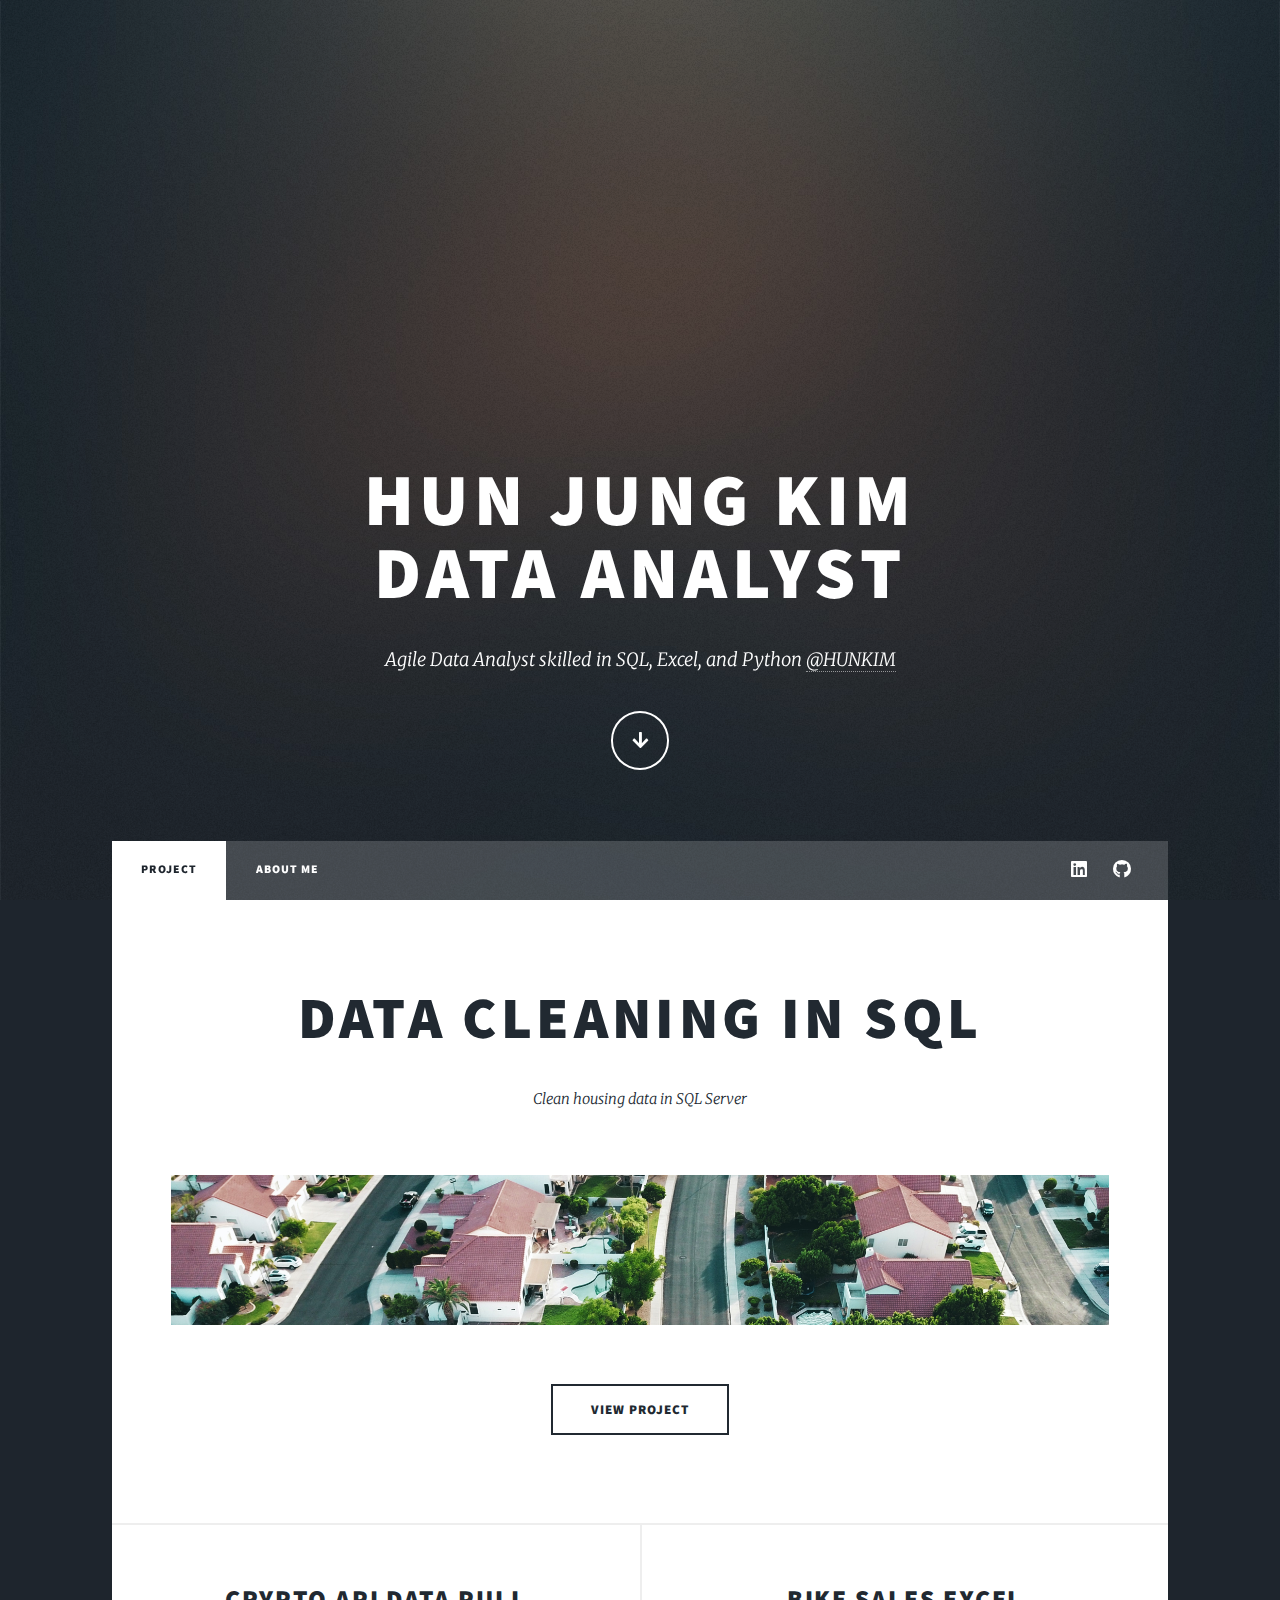
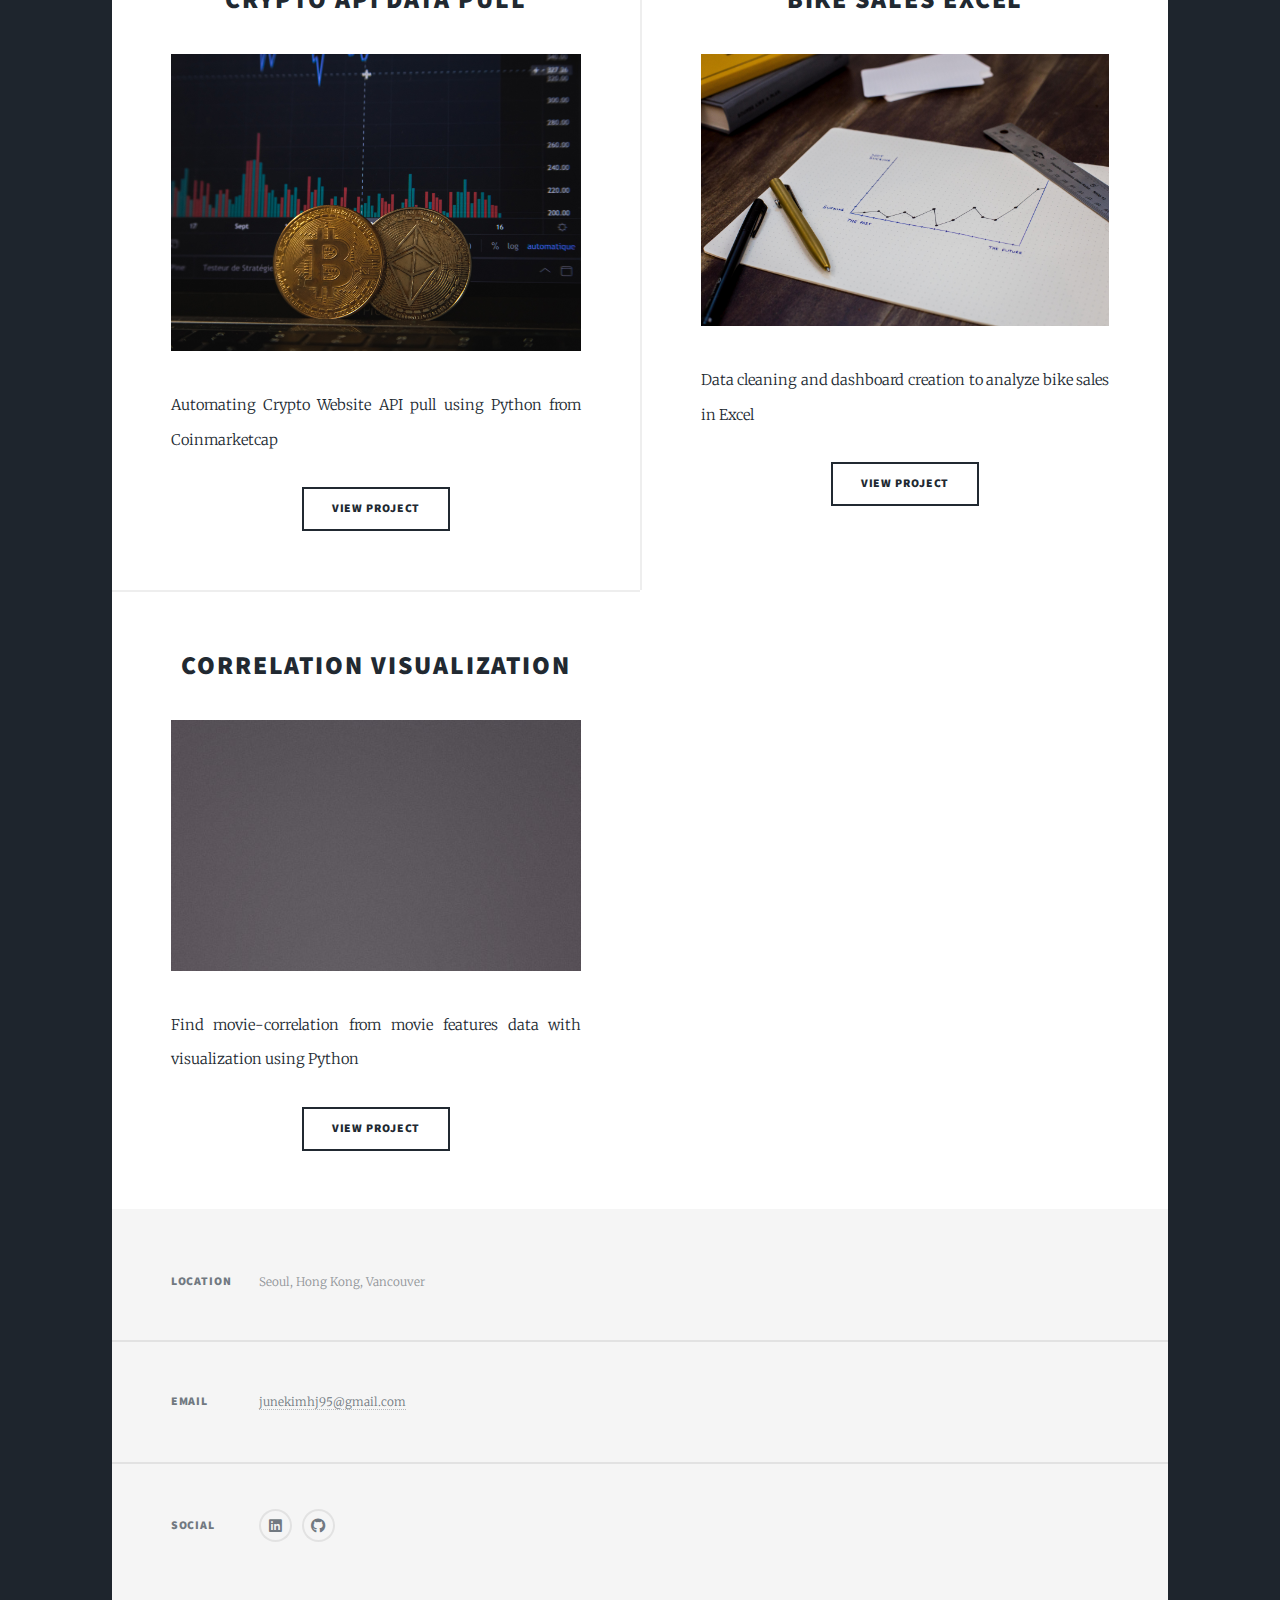
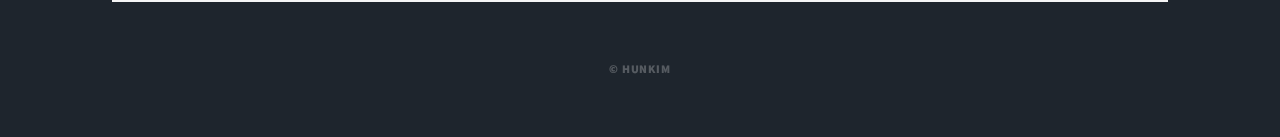
<file: Portfolio Website/index.html>
<!DOCTYPE HTML>
<!--
	Massively by HTML5 UP
	html5up.net | @ajlkn
	Free for personal and commercial use under the CCA 3.0 license (html5up.net/license)
-->
<html>
	<head>
		<title>Hun Jung Kim</title>
		<meta charset="utf-8" />
		<meta name="viewport" content="width=device-width, initial-scale=1, user-scalable=no" />
		<link rel="stylesheet" href="assets/css/main.css" />
		<noscript><link rel="stylesheet" href="assets/css/noscript.css" /></noscript>
	</head>
	<body class="is-preload">

		<!-- Wrapper -->
			<div id="wrapper" class="fade-in">

				<!-- Intro -->
					<div id="intro">
						<h1>Hun Jung Kim<br />
						Data Analyst</h1>
						<p>Agile Data Analyst skilled in SQL, Excel, and Python <a href="https://www.linkedin.com/in/hun-kim-400a45235/">@HUNKIM</a><br />
						</p>
						<ul class="actions">
							<li><a href="#header" class="button icon solid solo fa-arrow-down scrolly">Continue</a></li>
						</ul>
					</div>

				<!-- Header -->
					<header id="header">
						<a href="index.html" class="logo">Portfolio</a>
					</header>

				<!-- Nav -->
					<nav id="nav">
						<ul class="links">
							<li class="active"><a href="index.html">Project</a></li>
							<li><a href="generic.html">About Me</a></li>
						</ul>
						<ul class="icons">
							<li><a href="https://www.linkedin.com/in/hun-kim-400a45235/" class="icon brands fa-linkedin"><span class="label">LinkedIn</span></a></li>
							<li><a href="https://github.com/HUNKIMY" class="icon brands fa-github"><span class="label">GitHub</span></a></li>
						</ul>
					</nav>

				<!-- Main -->
					<div id="main">

						<!-- Featured Post -->
							<article class="post featured">
								<header class="major">
									<h2>Data Cleaning in SQL</h2>
									<p>Clean housing data in SQL Server</p>
								</header>
								<a href="https://github.com/HUNKIMY/HousingDataCleaningProjectSQL/blob/main/Housing%20data%20cleaning%20project%20SQL.sql" class="image main"><img src="images/housingpicture.jpg" alt="" /></a>
								<ul class="actions special">
									<li><a href="https://github.com/HUNKIMY/HousingDataCleaningProjectSQL/blob/main/Housing%20data%20cleaning%20project%20SQL.sql" class="button large">View Project</a></li>
								</ul>
							</article>

						<!-- Posts -->
							<section class="posts">
								<article>
									<header>
										<h2>Crypto API data pull<h2>
									</header>
									<a href="https://github.com/HUNKIMY/Crypto-API-data-pull/blob/main/API%20coinbase%20pulling%20with%20example%20key.ipynb" class="image fit"><img src="images/crypto.jpg" alt="" /></a>
									<p>Automating Crypto Website API pull using Python from Coinmarketcap</p>
									<ul class="actions special">
										<li><a href="https://github.com/HUNKIMY/Crypto-API-data-pull/blob/main/API%20coinbase%20pulling%20with%20example%20key.ipynb" class="button">View Project</a></li>
									</ul>
								</article>
								<article>
									<header>
										<h2>Bike sales excel</h2>
									</header>
									<a href="https://github.com/HUNKIMY/Excel-Project" class="image fit"><img src="images/sales.jpg" alt="" /></a>
									<p>Data cleaning and dashboard creation to analyze bike sales in Excel</p>
									<ul class="actions special">
										<li><a href="https://github.com/HUNKIMY/Excel-Project" class="button">View Project</a></li>
									</ul>
								</article>
								<article>
									<header>
										<h2>Correlation Visualization</h2>
									</header>
									<a href="https://github.com/HUNKIMY/Movie-Correlation-Project-Python/blob/main/Movie%20Correlation%20Project.ipynb" class="image fit"><img src="images/pic04.jpg" alt="" /></a>
									<p>Find movie-correlation from movie features data with visualization using Python</p>
									<ul class="actions special">
										<li><a href="https://github.com/HUNKIMY/Movie-Correlation-Project-Python/blob/main/Movie%20Correlation%20Project.ipynb" class="button">View Project</a></li>
									</ul>
								</article>
								<!-- <article>
									<header>
										<span class="date">April 14, 2017</span>
										<h2><a href="#">Tempus sed<br />
										nulla imperdiet</a></h2>
									</header>
									<a href="#" class="image fit"><img src="images/pic05.jpg" alt="" /></a>
									<p>Donec eget ex magna. Interdum et malesuada fames ac ante ipsum primis in faucibus. Pellentesque venenatis dolor imperdiet dolor mattis sagittis magna etiam.</p>
									<ul class="actions special">
										<li><a href="#" class="button">Full Story</a></li>
									</ul>
								</article> -->
								

					</div>

				<!-- Footer -->
					<footer id="footer">
						
						<section class="split contact">
							<section>
								<h3>Location</h3>
								<p>Seoul, Hong Kong, Vancouver<p>
							</section>
							<section>
								<h3>Email</h3>
								<p><a href="#">junekimhj95@gmail.com</a></p>
							</section>
							<section>
								<h3>Social</h3>
								<ul class="icons alt">
									<li><a href="https://www.linkedin.com/in/hun-kim-400a45235/" class="icon brands alt fa-linkedin"><span class="label">LinkedIn</span></a></li>
									<li><a href="https://github.com/HUNKIMY" class="icon brands alt fa-github"><span class="label">GitHub</span></a></li>
								</ul>
							</section>
						</section>
					</footer>

				<!-- Copyright -->
					<div id="copyright">
						<ul><li>&copy; HUNKIM</li></ul>
					</div>

			</div>

		<!-- Scripts -->
			<script src="assets/js/jquery.min.js"></script>
			<script src="assets/js/jquery.scrollex.min.js"></script>
			<script src="assets/js/jquery.scrolly.min.js"></script>
			<script src="assets/js/browser.min.js"></script>
			<script src="assets/js/breakpoints.min.js"></script>
			<script src="assets/js/util.js"></script>
			<script src="assets/js/main.js"></script>

	</body>
</html>
</file>
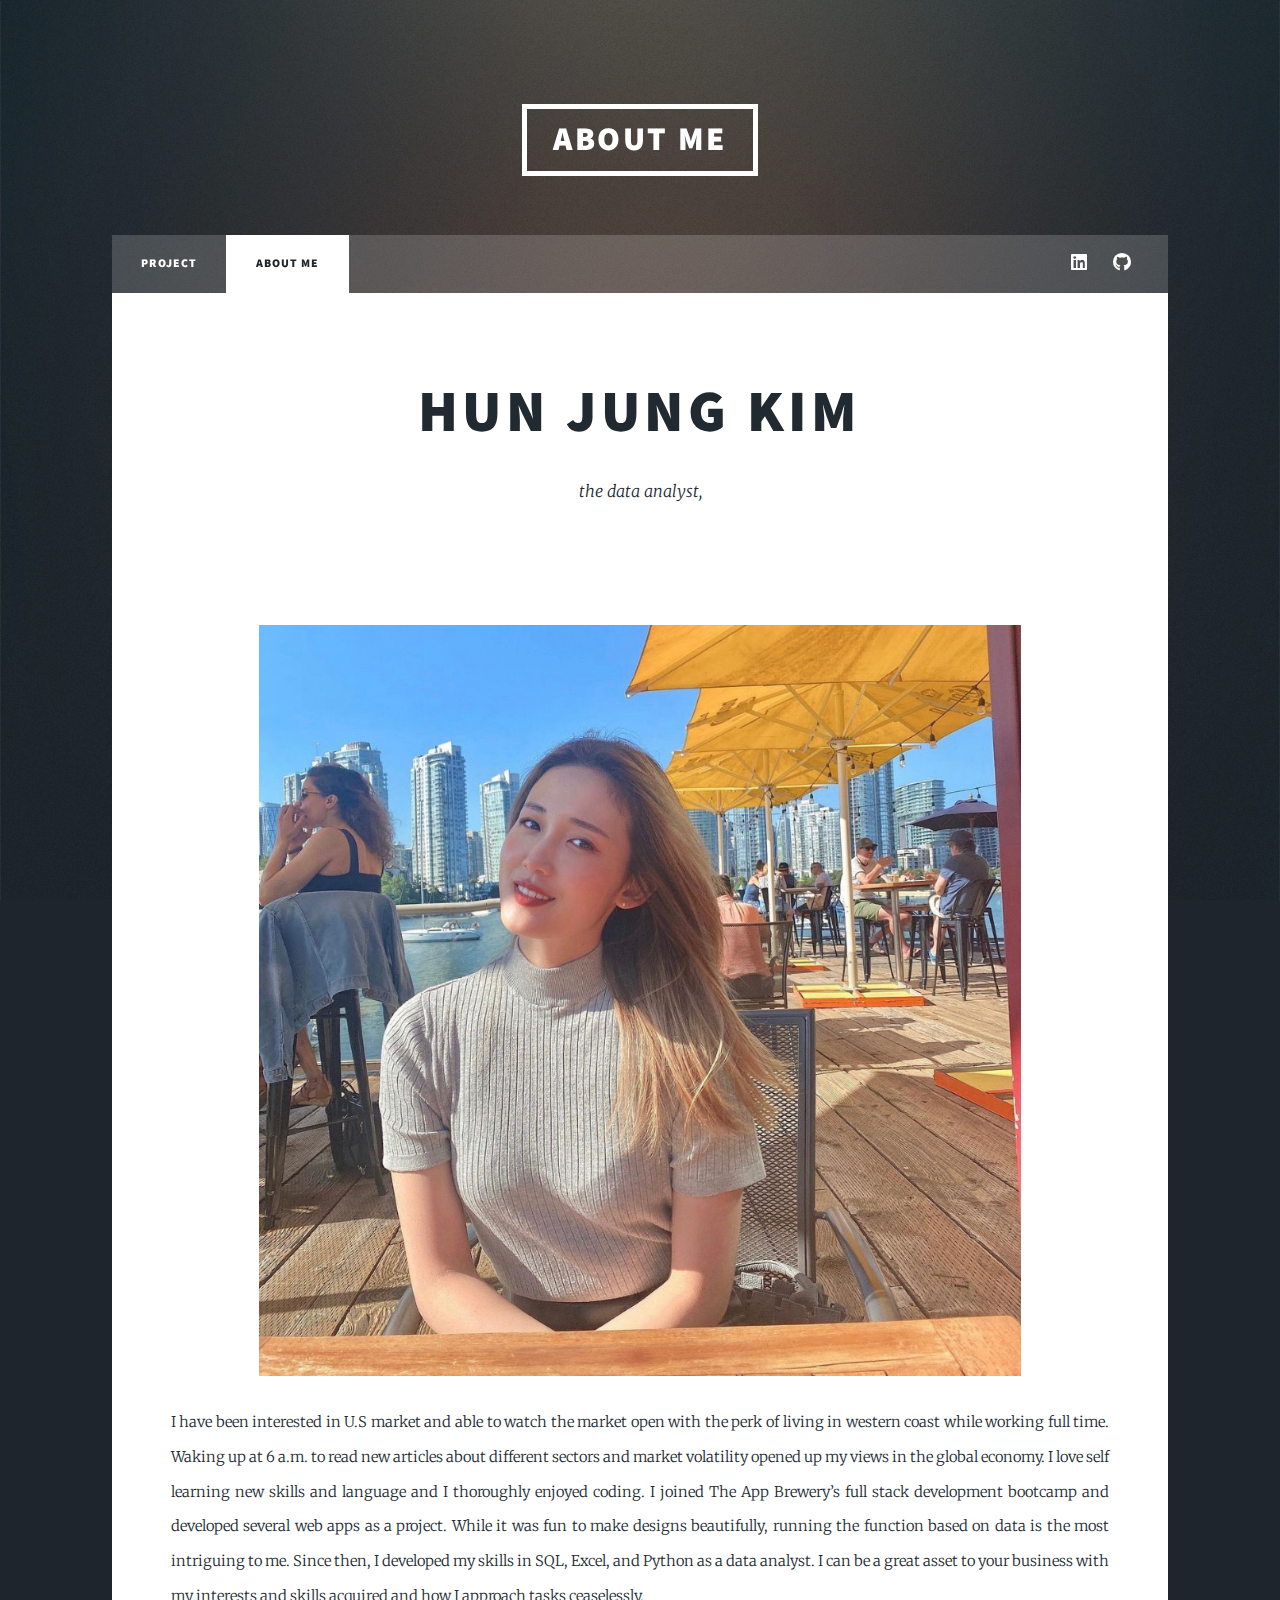
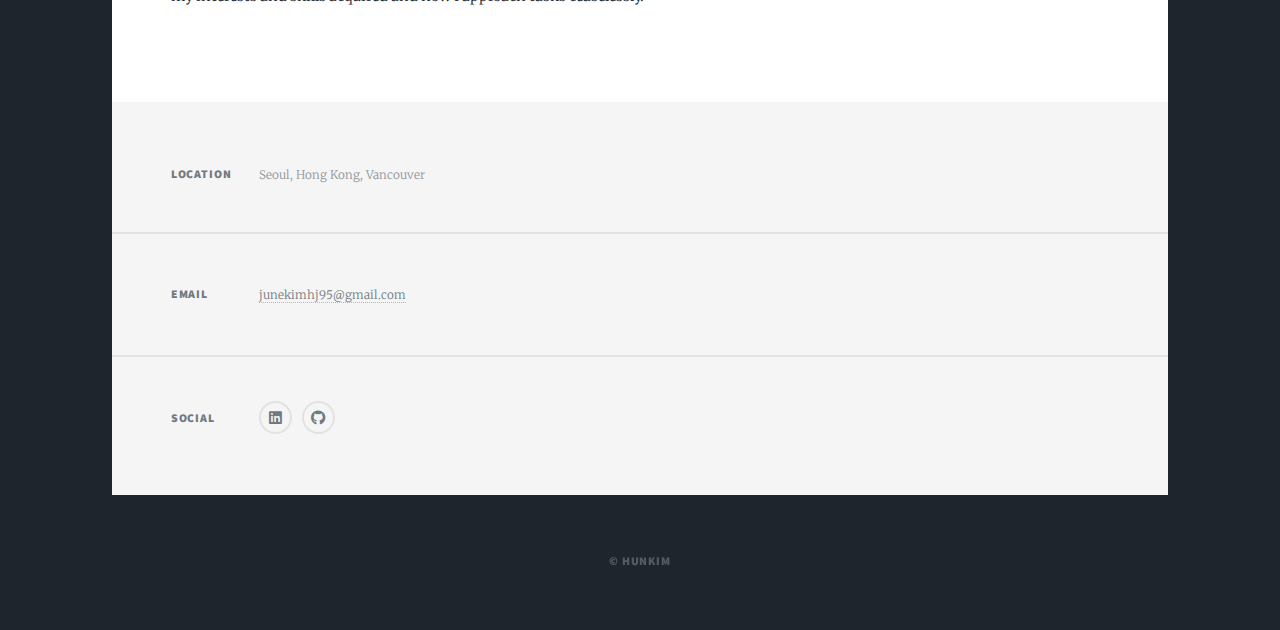
<file: Portfolio Website/generic.html>
<!DOCTYPE HTML>
<!--
	Massively by HTML5 UP
	html5up.net | @ajlkn
	Free for personal and commercial use under the CCA 3.0 license (html5up.net/license)
-->
<html>
	<head>
		<title>Hun Jung Kim</title>
		<meta charset="utf-8" />
		<meta name="viewport" content="width=device-width, initial-scale=1, user-scalable=no" />
		<link rel="stylesheet" href="assets/css/main.css" />
		<noscript><link rel="stylesheet" href="assets/css/noscript.css" /></noscript>
	</head>
	<body class="is-preload">

		<!-- Wrapper -->
			<div id="wrapper">

				<!-- Header -->
					<header id="header">
						<a href="index.html" class="logo">About Me</a>
					</header>

				<!-- Nav -->
						<nav id="nav">
							<ul class="links">
								<li><a href="index.html">Project</a></li>
								<li class="active"><a href="generic.html">About Me</a></li>
							</ul>
							<ul class="icons">
								<li><a href="https://www.linkedin.com/in/hun-kim-400a45235/" class="icon brands fa-linkedin"><span
											class="label">LinkedIn</span></a></li>
								<li><a href="https://github.com/HUNKIMY" class="icon brands fa-github"><span class="label">GitHub</span></a>
								</li>
							</ul>
						</nav>


				<!-- Main -->
								<div id="main">
								
									<!-- Post -->
									<section class="post">
										<header class="major">
											<h1>Hun Jung Kim</h1>
											<p>the data analyst, 
												</p>
										</header>
										<div id="main"class="image about main"><img src="images/profile.jpg" alt="" /></div>
										<p>I have been interested in U.S market and able to watch the market open with the perk of living in western coast while working full time. Waking up at 6 a.m. to read new articles about different sectors and market volatility opened up my views in the global economy. I love self
										learning new skills and language and I thoroughly enjoyed coding. I joined The App Brewery’s full stack development
										bootcamp and developed several web apps as a project. While it was fun to make designs beautifully, running the function
										based on data is the most intriguing to me. Since then, I developed my skills in SQL, Excel, and Python as a data
										analyst. I can be a great asset to your business with my interests and skills acquired and how I approach tasks ceaselessly.</p>
									</section>
								
								</div>
						

				<!-- Footer -->
					<footer id="footer">
						
					<section class="split contact">
						<section>
							<h3>Location</h3>
							<p>Seoul, Hong Kong, Vancouver
							<p>
						</section>
						<section>
							<h3>Email</h3>
							<p><a href="#">junekimhj95@gmail.com</a></p>
						</section>
						<section>
							<h3>Social</h3>
							<ul class="icons alt">
								<li><a href="https://www.linkedin.com/in/hun-kim-400a45235/" class="icon brands alt fa-linkedin"><span
											class="label">LinkedIn</span></a></li>
								<li><a href="https://github.com/HUNKIMY" class="icon brands alt fa-github"><span
											class="label">GitHub</span></a></li>
							</ul>
						</section>
					</section>
					</footer>
					
					<!-- Copyright -->
					<div id="copyright">
						<ul>
							<li>&copy; HUNKIM</li>
						</ul>
					</div>

			</div>

		<!-- Scripts -->
			<script src="assets/js/jquery.min.js"></script>
			<script src="assets/js/jquery.scrollex.min.js"></script>
			<script src="assets/js/jquery.scrolly.min.js"></script>
			<script src="assets/js/browser.min.js"></script>
			<script src="assets/js/breakpoints.min.js"></script>
			<script src="assets/js/util.js"></script>
			<script src="assets/js/main.js"></script>

	</body>
</html>
</file>
<file: Portfolio Website/assets/css/main.css>
@import url(fontawesome-all.min.css);
@import url("https://fonts.googleapis.com/css?family=Merriweather:300,700,300italic,700italic|Source+Sans+Pro:900");

/*
	Massively by HTML5 UP
	html5up.net | @ajlkn
	Free for personal and commercial use under the CCA 3.0 license (html5up.net/license)
*/

html, body, div, span, applet, object,
iframe, h1, h2, h3, h4, h5, h6, p, blockquote,
pre, a, abbr, acronym, address, big, cite,
code, del, dfn, em, img, ins, kbd, q, s, samp,
small, strike, strong, sub, sup, tt, var, b,
u, i, center, dl, dt, dd, ol, ul, li, fieldset,
form, label, legend, table, caption, tbody,
tfoot, thead, tr, th, td, article, aside,
canvas, details, embed, figure, figcaption,
footer, header, hgroup, menu, nav, output, ruby,
section, summary, time, mark, audio, video {
	margin: 0;
	padding: 0;
	border: 0;
	font-size: 100%;
	font: inherit;
	vertical-align: baseline;}

article, aside, details, figcaption, figure,
footer, header, hgroup, menu, nav, section {
	display: block;}

body {
	line-height: 1;
}

ol, ul {
	list-style: none;
}

blockquote, q {
	quotes: none;
}

	blockquote:before, blockquote:after, q:before, q:after {
		content: '';
		content: none;
	}

table {
	border-collapse: collapse;
	border-spacing: 0;
}

body {
	-webkit-text-size-adjust: none;
}

mark {
	background-color: transparent;
	color: inherit;
}

input::-moz-focus-inner {
	border: 0;
	padding: 0;
}

input, select, textarea {
	-moz-appearance: none;
	-webkit-appearance: none;
	-ms-appearance: none;
	appearance: none;
}

/* Basic */

	@-ms-viewport {
		width: device-width;
	}

	body {
		-ms-overflow-style: scrollbar;
	}

	@media screen and (max-width: 480px) {

		html, body {
			min-width: 320px;
		}

	}

	html {
		box-sizing: border-box;
	}

	*, *:before, *:after {
		box-sizing: inherit;
	}

	body {
		background-color: #1e252d;
	}

		body.is-preload *, body.is-preload *:before, body.is-preload *:after {
			-moz-animation: none !important;
			-webkit-animation: none !important;
			-ms-animation: none !important;
			animation: none !important;
			-moz-transition: none !important;
			-webkit-transition: none !important;
			-ms-transition: none !important;
			transition: none !important;
		}

/* Type */

	html {
		font-size: 16pt;
	}

		@media screen and (max-width: 1680px) {

			html {
				font-size: 12pt;
			}

		}

		@media screen and (max-width: 1280px) {

			html {
				font-size: 11pt;
			}

		}

		@media screen and (max-width: 360px) {

			html {
				font-size: 10pt;
			}

		}

	body {
		color: #212931;
	}

	body, input, select, textarea {
		font-family: "Merriweather", Georgia, serif;
		font-weight: 300;
		font-size: 1rem;
		line-height: 2.375;
	}

	a {
		-moz-transition: color 0.2s ease-in-out, background-color 0.2s ease-in-out, border-color 0.2s ease-in-out, box-shadow 0.2s ease-in-out;
		-webkit-transition: color 0.2s ease-in-out, background-color 0.2s ease-in-out, border-color 0.2s ease-in-out, box-shadow 0.2s ease-in-out;
		-ms-transition: color 0.2s ease-in-out, background-color 0.2s ease-in-out, border-color 0.2s ease-in-out, box-shadow 0.2s ease-in-out;
		transition: color 0.2s ease-in-out, background-color 0.2s ease-in-out, border-color 0.2s ease-in-out, box-shadow 0.2s ease-in-out;
		border-bottom: dotted 1px;
		text-decoration: none;
	}

		a:hover {
			border-bottom-color: transparent;
		}

	strong, b {
		font-weight: 600;
	}

	em, i {
		font-style: italic;
	}

	p {
		text-align: justify;
		margin: 0 0 2rem 0;
	}

	h1, h2, h3, h4, h5, h6 {
		font-family: "Source Sans Pro", Helvetica, sans-serif;
		font-weight: 900;
		line-height: 1.5;
		letter-spacing: 0.075em;
		text-transform: uppercase;
		margin: 0 0 1rem 0;
	}

		h1 a, h2 a, h3 a, h4 a, h5 a, h6 a {
			border-bottom: 0;
			color: inherit;
			text-decoration: none;
		}

	h1 {
		font-size: 4rem;
		line-height: 1.1;
		margin: 0 0 2rem 0;
	}

	h2 {
		font-size: 1.75rem;
		line-height: 1.3;
		margin: 0 0 1.5rem 0;
	}

	h3 {
		font-size: 1.25rem;
		margin: 0 0 1.5rem 0;
	}

	h4 {
		font-size: 1rem;
	}

	h5 {
		font-size: 0.9rem;
	}

	h6 {
		font-size: 0.8rem;
	}

	sub {
		font-size: 0.8rem;
		position: relative;
		top: 0.5rem;
	}

	sup {
		font-size: 0.8rem;
		position: relative;
		top: -0.5rem;
	}

	blockquote {
		border-left: solid 4px;
		font-style: italic;
		margin: 0 0 2rem 0;
		padding: 0.5rem 0 0.5rem 2rem;
	}

	code {
		border: solid 2px;
		font-family: "Courier New", monospace;
		font-size: 0.9rem;
		margin: 0 0.25rem;
		padding: 0.25rem 0.65rem;
	}

	pre {
		-webkit-overflow-scrolling: touch;
		font-family: "Courier New", monospace;
		font-size: 0.9rem;
		margin: 0 0 2rem 0;
	}

		pre code {
			display: block;
			line-height: 1.75;
			padding: 1rem 1.5rem;
			overflow-x: auto;
		}

	hr {
		border: 0;
		border-bottom: solid 2px;
		margin: 3rem 0;
	}

		hr.major {
			margin: 5rem 0;
		}

	.align-left {
		text-align: left;
	}

	.align-center {
		text-align: center;
	}

	.align-right {
		text-align: right;
	}

	input, select, textarea {
		color: #212931;
	}

	a {
		color: #212931;
		border-bottom-color: rgba(33, 41, 49, 0.5);
	}

		a:hover {
			border-bottom-color: transparent;
			color: #18bfef !important;
		}

	strong, b {
		color: #212931;
	}

	h1, h2, h3, h4, h5, h6 {
		color: #212931;
	}

	blockquote {
		border-left-color: #eeeeee;
	}

	code {
		background: rgba(220, 220, 220, 0.25);
		border-color: #eeeeee;
	}

	hr {
		border-bottom-color: #eeeeee;
	}

/* Row */

	.row {
		display: flex;
		flex-wrap: wrap;
		box-sizing: border-box;
		align-items: stretch;
	}

		.row > * {
			box-sizing: border-box;
		}

		.row.gtr-uniform > * > :last-child {
			margin-bottom: 0;
		}

		.row.aln-left {
			justify-content: flex-start;
		}

		.row.aln-center {
			justify-content: center;
		}

		.row.aln-right {
			justify-content: flex-end;
		}

		.row.aln-top {
			align-items: flex-start;
		}

		.row.aln-middle {
			align-items: center;
		}

		.row.aln-bottom {
			align-items: flex-end;
		}

		.row > .imp {
			order: -1;
		}

		.row > .col-1 {
			width: 8.33333%;
		}

		.row > .off-1 {
			margin-left: 8.33333%;
		}

		.row > .col-2 {
			width: 16.66667%;
		}

		.row > .off-2 {
			margin-left: 16.66667%;
		}

		.row > .col-3 {
			width: 25%;
		}

		.row > .off-3 {
			margin-left: 25%;
		}

		.row > .col-4 {
			width: 33.33333%;
		}

		.row > .off-4 {
			margin-left: 33.33333%;
		}

		.row > .col-5 {
			width: 41.66667%;
		}

		.row > .off-5 {
			margin-left: 41.66667%;
		}

		.row > .col-6 {
			width: 50%;
		}

		.row > .off-6 {
			margin-left: 50%;
		}

		.row > .col-7 {
			width: 58.33333%;
		}

		.row > .off-7 {
			margin-left: 58.33333%;
		}

		.row > .col-8 {
			width: 66.66667%;
		}

		.row > .off-8 {
			margin-left: 66.66667%;
		}

		.row > .col-9 {
			width: 75%;
		}

		.row > .off-9 {
			margin-left: 75%;
		}

		.row > .col-10 {
			width: 83.33333%;
		}

		.row > .off-10 {
			margin-left: 83.33333%;
		}

		.row > .col-11 {
			width: 91.66667%;
		}

		.row > .off-11 {
			margin-left: 91.66667%;
		}

		.row > .col-12 {
			width: 100%;
		}

		.row > .off-12 {
			margin-left: 100%;
		}

		.row.gtr-0 {
			margin-top: 0;
			margin-left: 0rem;
		}

			.row.gtr-0 > * {
				padding: 0 0 0 0rem;
			}

			.row.gtr-0.gtr-uniform {
				margin-top: 0rem;
			}

				.row.gtr-0.gtr-uniform > * {
					padding-top: 0rem;
				}

		.row.gtr-25 {
			margin-top: 0;
			margin-left: -0.375rem;
		}

			.row.gtr-25 > * {
				padding: 0 0 0 0.375rem;
			}

			.row.gtr-25.gtr-uniform {
				margin-top: -0.375rem;
			}

				.row.gtr-25.gtr-uniform > * {
					padding-top: 0.375rem;
				}

		.row.gtr-50 {
			margin-top: 0;
			margin-left: -0.75rem;
		}

			.row.gtr-50 > * {
				padding: 0 0 0 0.75rem;
			}

			.row.gtr-50.gtr-uniform {
				margin-top: -0.75rem;
			}

				.row.gtr-50.gtr-uniform > * {
					padding-top: 0.75rem;
				}

		.row {
			margin-top: 0;
			margin-left: -1.5rem;
		}

			.row > * {
				padding: 0 0 0 1.5rem;
			}

			.row.gtr-uniform {
				margin-top: -1.5rem;
			}

				.row.gtr-uniform > * {
					padding-top: 1.5rem;
				}

		.row.gtr-150 {
			margin-top: 0;
			margin-left: -2.25rem;
		}

			.row.gtr-150 > * {
				padding: 0 0 0 2.25rem;
			}

			.row.gtr-150.gtr-uniform {
				margin-top: -2.25rem;
			}

				.row.gtr-150.gtr-uniform > * {
					padding-top: 2.25rem;
				}

		.row.gtr-200 {
			margin-top: 0;
			margin-left: -3rem;
		}

			.row.gtr-200 > * {
				padding: 0 0 0 3rem;
			}

			.row.gtr-200.gtr-uniform {
				margin-top: -3rem;
			}

				.row.gtr-200.gtr-uniform > * {
					padding-top: 3rem;
				}

		@media screen and (max-width: 1680px) {

			.row {
				display: flex;
				flex-wrap: wrap;
				box-sizing: border-box;
				align-items: stretch;
			}

				.row > * {
					box-sizing: border-box;
				}

				.row.gtr-uniform > * > :last-child {
					margin-bottom: 0;
				}

				.row.aln-left {
					justify-content: flex-start;
				}

				.row.aln-center {
					justify-content: center;
				}

				.row.aln-right {
					justify-content: flex-end;
				}

				.row.aln-top {
					align-items: flex-start;
				}

				.row.aln-middle {
					align-items: center;
				}

				.row.aln-bottom {
					align-items: flex-end;
				}

				.row > .imp-xlarge {
					order: -1;
				}

				.row > .col-1-xlarge {
					width: 8.33333%;
				}

				.row > .off-1-xlarge {
					margin-left: 8.33333%;
				}

				.row > .col-2-xlarge {
					width: 16.66667%;
				}

				.row > .off-2-xlarge {
					margin-left: 16.66667%;
				}

				.row > .col-3-xlarge {
					width: 25%;
				}

				.row > .off-3-xlarge {
					margin-left: 25%;
				}

				.row > .col-4-xlarge {
					width: 33.33333%;
				}

				.row > .off-4-xlarge {
					margin-left: 33.33333%;
				}

				.row > .col-5-xlarge {
					width: 41.66667%;
				}

				.row > .off-5-xlarge {
					margin-left: 41.66667%;
				}

				.row > .col-6-xlarge {
					width: 50%;
				}

				.row > .off-6-xlarge {
					margin-left: 50%;
				}

				.row > .col-7-xlarge {
					width: 58.33333%;
				}

				.row > .off-7-xlarge {
					margin-left: 58.33333%;
				}

				.row > .col-8-xlarge {
					width: 66.66667%;
				}

				.row > .off-8-xlarge {
					margin-left: 66.66667%;
				}

				.row > .col-9-xlarge {
					width: 75%;
				}

				.row > .off-9-xlarge {
					margin-left: 75%;
				}

				.row > .col-10-xlarge {
					width: 83.33333%;
				}

				.row > .off-10-xlarge {
					margin-left: 83.33333%;
				}

				.row > .col-11-xlarge {
					width: 91.66667%;
				}

				.row > .off-11-xlarge {
					margin-left: 91.66667%;
				}

				.row > .col-12-xlarge {
					width: 100%;
				}

				.row > .off-12-xlarge {
					margin-left: 100%;
				}

				.row.gtr-0 {
					margin-top: 0;
					margin-left: 0rem;
				}

					.row.gtr-0 > * {
						padding: 0 0 0 0rem;
					}

					.row.gtr-0.gtr-uniform {
						margin-top: 0rem;
					}

						.row.gtr-0.gtr-uniform > * {
							padding-top: 0rem;
						}

				.row.gtr-25 {
					margin-top: 0;
					margin-left: -0.375rem;
				}

					.row.gtr-25 > * {
						padding: 0 0 0 0.375rem;
					}

					.row.gtr-25.gtr-uniform {
						margin-top: -0.375rem;
					}

						.row.gtr-25.gtr-uniform > * {
							padding-top: 0.375rem;
						}

				.row.gtr-50 {
					margin-top: 0;
					margin-left: -0.75rem;
				}

					.row.gtr-50 > * {
						padding: 0 0 0 0.75rem;
					}

					.row.gtr-50.gtr-uniform {
						margin-top: -0.75rem;
					}

						.row.gtr-50.gtr-uniform > * {
							padding-top: 0.75rem;
						}

				.row {
					margin-top: 0;
					margin-left: -1.5rem;
				}

					.row > * {
						padding: 0 0 0 1.5rem;
					}

					.row.gtr-uniform {
						margin-top: -1.5rem;
					}

						.row.gtr-uniform > * {
							padding-top: 1.5rem;
						}

				.row.gtr-150 {
					margin-top: 0;
					margin-left: -2.25rem;
				}

					.row.gtr-150 > * {
						padding: 0 0 0 2.25rem;
					}

					.row.gtr-150.gtr-uniform {
						margin-top: -2.25rem;
					}

						.row.gtr-150.gtr-uniform > * {
							padding-top: 2.25rem;
						}

				.row.gtr-200 {
					margin-top: 0;
					margin-left: -3rem;
				}

					.row.gtr-200 > * {
						padding: 0 0 0 3rem;
					}

					.row.gtr-200.gtr-uniform {
						margin-top: -3rem;
					}

						.row.gtr-200.gtr-uniform > * {
							padding-top: 3rem;
						}

		}

		@media screen and (max-width: 1280px) {

			.row {
				display: flex;
				flex-wrap: wrap;
				box-sizing: border-box;
				align-items: stretch;
			}

				.row > * {
					box-sizing: border-box;
				}

				.row.gtr-uniform > * > :last-child {
					margin-bottom: 0;
				}

				.row.aln-left {
					justify-content: flex-start;
				}

				.row.aln-center {
					justify-content: center;
				}

				.row.aln-right {
					justify-content: flex-end;
				}

				.row.aln-top {
					align-items: flex-start;
				}

				.row.aln-middle {
					align-items: center;
				}

				.row.aln-bottom {
					align-items: flex-end;
				}

				.row > .imp-large {
					order: -1;
				}

				.row > .col-1-large {
					width: 8.33333%;
				}

				.row > .off-1-large {
					margin-left: 8.33333%;
				}

				.row > .col-2-large {
					width: 16.66667%;
				}

				.row > .off-2-large {
					margin-left: 16.66667%;
				}

				.row > .col-3-large {
					width: 25%;
				}

				.row > .off-3-large {
					margin-left: 25%;
				}

				.row > .col-4-large {
					width: 33.33333%;
				}

				.row > .off-4-large {
					margin-left: 33.33333%;
				}

				.row > .col-5-large {
					width: 41.66667%;
				}

				.row > .off-5-large {
					margin-left: 41.66667%;
				}

				.row > .col-6-large {
					width: 50%;
				}

				.row > .off-6-large {
					margin-left: 50%;
				}

				.row > .col-7-large {
					width: 58.33333%;
				}

				.row > .off-7-large {
					margin-left: 58.33333%;
				}

				.row > .col-8-large {
					width: 66.66667%;
				}

				.row > .off-8-large {
					margin-left: 66.66667%;
				}

				.row > .col-9-large {
					width: 75%;
				}

				.row > .off-9-large {
					margin-left: 75%;
				}

				.row > .col-10-large {
					width: 83.33333%;
				}

				.row > .off-10-large {
					margin-left: 83.33333%;
				}

				.row > .col-11-large {
					width: 91.66667%;
				}

				.row > .off-11-large {
					margin-left: 91.66667%;
				}

				.row > .col-12-large {
					width: 100%;
				}

				.row > .off-12-large {
					margin-left: 100%;
				}

				.row.gtr-0 {
					margin-top: 0;
					margin-left: 0rem;
				}

					.row.gtr-0 > * {
						padding: 0 0 0 0rem;
					}

					.row.gtr-0.gtr-uniform {
						margin-top: 0rem;
					}

						.row.gtr-0.gtr-uniform > * {
							padding-top: 0rem;
						}

				.row.gtr-25 {
					margin-top: 0;
					margin-left: -0.375rem;
				}

					.row.gtr-25 > * {
						padding: 0 0 0 0.375rem;
					}

					.row.gtr-25.gtr-uniform {
						margin-top: -0.375rem;
					}

						.row.gtr-25.gtr-uniform > * {
							padding-top: 0.375rem;
						}

				.row.gtr-50 {
					margin-top: 0;
					margin-left: -0.75rem;
				}

					.row.gtr-50 > * {
						padding: 0 0 0 0.75rem;
					}

					.row.gtr-50.gtr-uniform {
						margin-top: -0.75rem;
					}

						.row.gtr-50.gtr-uniform > * {
							padding-top: 0.75rem;
						}

				.row {
					margin-top: 0;
					margin-left: -1.5rem;
				}

					.row > * {
						padding: 0 0 0 1.5rem;
					}

					.row.gtr-uniform {
						margin-top: -1.5rem;
					}

						.row.gtr-uniform > * {
							padding-top: 1.5rem;
						}

				.row.gtr-150 {
					margin-top: 0;
					margin-left: -2.25rem;
				}

					.row.gtr-150 > * {
						padding: 0 0 0 2.25rem;
					}

					.row.gtr-150.gtr-uniform {
						margin-top: -2.25rem;
					}

						.row.gtr-150.gtr-uniform > * {
							padding-top: 2.25rem;
						}

				.row.gtr-200 {
					margin-top: 0;
					margin-left: -3rem;
				}

					.row.gtr-200 > * {
						padding: 0 0 0 3rem;
					}

					.row.gtr-200.gtr-uniform {
						margin-top: -3rem;
					}

						.row.gtr-200.gtr-uniform > * {
							padding-top: 3rem;
						}

		}

		@media screen and (max-width: 980px) {

			.row {
				display: flex;
				flex-wrap: wrap;
				box-sizing: border-box;
				align-items: stretch;
			}

				.row > * {
					box-sizing: border-box;
				}

				.row.gtr-uniform > * > :last-child {
					margin-bottom: 0;
				}

				.row.aln-left {
					justify-content: flex-start;
				}

				.row.aln-center {
					justify-content: center;
				}

				.row.aln-right {
					justify-content: flex-end;
				}

				.row.aln-top {
					align-items: flex-start;
				}

				.row.aln-middle {
					align-items: center;
				}

				.row.aln-bottom {
					align-items: flex-end;
				}

				.row > .imp-medium {
					order: -1;
				}

				.row > .col-1-medium {
					width: 8.33333%;
				}

				.row > .off-1-medium {
					margin-left: 8.33333%;
				}

				.row > .col-2-medium {
					width: 16.66667%;
				}

				.row > .off-2-medium {
					margin-left: 16.66667%;
				}

				.row > .col-3-medium {
					width: 25%;
				}

				.row > .off-3-medium {
					margin-left: 25%;
				}

				.row > .col-4-medium {
					width: 33.33333%;
				}

				.row > .off-4-medium {
					margin-left: 33.33333%;
				}

				.row > .col-5-medium {
					width: 41.66667%;
				}

				.row > .off-5-medium {
					margin-left: 41.66667%;
				}

				.row > .col-6-medium {
					width: 50%;
				}

				.row > .off-6-medium {
					margin-left: 50%;
				}

				.row > .col-7-medium {
					width: 58.33333%;
				}

				.row > .off-7-medium {
					margin-left: 58.33333%;
				}

				.row > .col-8-medium {
					width: 66.66667%;
				}

				.row > .off-8-medium {
					margin-left: 66.66667%;
				}

				.row > .col-9-medium {
					width: 75%;
				}

				.row > .off-9-medium {
					margin-left: 75%;
				}

				.row > .col-10-medium {
					width: 83.33333%;
				}

				.row > .off-10-medium {
					margin-left: 83.33333%;
				}

				.row > .col-11-medium {
					width: 91.66667%;
				}

				.row > .off-11-medium {
					margin-left: 91.66667%;
				}

				.row > .col-12-medium {
					width: 100%;
				}

				.row > .off-12-medium {
					margin-left: 100%;
				}

				.row.gtr-0 {
					margin-top: 0;
					margin-left: 0rem;
				}

					.row.gtr-0 > * {
						padding: 0 0 0 0rem;
					}

					.row.gtr-0.gtr-uniform {
						margin-top: 0rem;
					}

						.row.gtr-0.gtr-uniform > * {
							padding-top: 0rem;
						}

				.row.gtr-25 {
					margin-top: 0;
					margin-left: -0.375rem;
				}

					.row.gtr-25 > * {
						padding: 0 0 0 0.375rem;
					}

					.row.gtr-25.gtr-uniform {
						margin-top: -0.375rem;
					}

						.row.gtr-25.gtr-uniform > * {
							padding-top: 0.375rem;
						}

				.row.gtr-50 {
					margin-top: 0;
					margin-left: -0.75rem;
				}

					.row.gtr-50 > * {
						padding: 0 0 0 0.75rem;
					}

					.row.gtr-50.gtr-uniform {
						margin-top: -0.75rem;
					}

						.row.gtr-50.gtr-uniform > * {
							padding-top: 0.75rem;
						}

				.row {
					margin-top: 0;
					margin-left: -1.5rem;
				}

					.row > * {
						padding: 0 0 0 1.5rem;
					}

					.row.gtr-uniform {
						margin-top: -1.5rem;
					}

						.row.gtr-uniform > * {
							padding-top: 1.5rem;
						}

				.row.gtr-150 {
					margin-top: 0;
					margin-left: -2.25rem;
				}

					.row.gtr-150 > * {
						padding: 0 0 0 2.25rem;
					}

					.row.gtr-150.gtr-uniform {
						margin-top: -2.25rem;
					}

						.row.gtr-150.gtr-uniform > * {
							padding-top: 2.25rem;
						}

				.row.gtr-200 {
					margin-top: 0;
					margin-left: -3rem;
				}

					.row.gtr-200 > * {
						padding: 0 0 0 3rem;
					}

					.row.gtr-200.gtr-uniform {
						margin-top: -3rem;
					}

						.row.gtr-200.gtr-uniform > * {
							padding-top: 3rem;
						}

		}

		@media screen and (max-width: 736px) {

			.row {
				display: flex;
				flex-wrap: wrap;
				box-sizing: border-box;
				align-items: stretch;
			}

				.row > * {
					box-sizing: border-box;
				}

				.row.gtr-uniform > * > :last-child {
					margin-bottom: 0;
				}

				.row.aln-left {
					justify-content: flex-start;
				}

				.row.aln-center {
					justify-content: center;
				}

				.row.aln-right {
					justify-content: flex-end;
				}

				.row.aln-top {
					align-items: flex-start;
				}

				.row.aln-middle {
					align-items: center;
				}

				.row.aln-bottom {
					align-items: flex-end;
				}

				.row > .imp-small {
					order: -1;
				}

				.row > .col-1-small {
					width: 8.33333%;
				}

				.row > .off-1-small {
					margin-left: 8.33333%;
				}

				.row > .col-2-small {
					width: 16.66667%;
				}

				.row > .off-2-small {
					margin-left: 16.66667%;
				}

				.row > .col-3-small {
					width: 25%;
				}

				.row > .off-3-small {
					margin-left: 25%;
				}

				.row > .col-4-small {
					width: 33.33333%;
				}

				.row > .off-4-small {
					margin-left: 33.33333%;
				}

				.row > .col-5-small {
					width: 41.66667%;
				}

				.row > .off-5-small {
					margin-left: 41.66667%;
				}

				.row > .col-6-small {
					width: 50%;
				}

				.row > .off-6-small {
					margin-left: 50%;
				}

				.row > .col-7-small {
					width: 58.33333%;
				}

				.row > .off-7-small {
					margin-left: 58.33333%;
				}

				.row > .col-8-small {
					width: 66.66667%;
				}

				.row > .off-8-small {
					margin-left: 66.66667%;
				}

				.row > .col-9-small {
					width: 75%;
				}

				.row > .off-9-small {
					margin-left: 75%;
				}

				.row > .col-10-small {
					width: 83.33333%;
				}

				.row > .off-10-small {
					margin-left: 83.33333%;
				}

				.row > .col-11-small {
					width: 91.66667%;
				}

				.row > .off-11-small {
					margin-left: 91.66667%;
				}

				.row > .col-12-small {
					width: 100%;
				}

				.row > .off-12-small {
					margin-left: 100%;
				}

				.row.gtr-0 {
					margin-top: 0;
					margin-left: 0rem;
				}

					.row.gtr-0 > * {
						padding: 0 0 0 0rem;
					}

					.row.gtr-0.gtr-uniform {
						margin-top: 0rem;
					}

						.row.gtr-0.gtr-uniform > * {
							padding-top: 0rem;
						}

				.row.gtr-25 {
					margin-top: 0;
					margin-left: -0.375rem;
				}

					.row.gtr-25 > * {
						padding: 0 0 0 0.375rem;
					}

					.row.gtr-25.gtr-uniform {
						margin-top: -0.375rem;
					}

						.row.gtr-25.gtr-uniform > * {
							padding-top: 0.375rem;
						}

				.row.gtr-50 {
					margin-top: 0;
					margin-left: -0.75rem;
				}

					.row.gtr-50 > * {
						padding: 0 0 0 0.75rem;
					}

					.row.gtr-50.gtr-uniform {
						margin-top: -0.75rem;
					}

						.row.gtr-50.gtr-uniform > * {
							padding-top: 0.75rem;
						}

				.row {
					margin-top: 0;
					margin-left: -1.5rem;
				}

					.row > * {
						padding: 0 0 0 1.5rem;
					}

					.row.gtr-uniform {
						margin-top: -1.5rem;
					}

						.row.gtr-uniform > * {
							padding-top: 1.5rem;
						}

				.row.gtr-150 {
					margin-top: 0;
					margin-left: -2.25rem;
				}

					.row.gtr-150 > * {
						padding: 0 0 0 2.25rem;
					}

					.row.gtr-150.gtr-uniform {
						margin-top: -2.25rem;
					}

						.row.gtr-150.gtr-uniform > * {
							padding-top: 2.25rem;
						}

				.row.gtr-200 {
					margin-top: 0;
					margin-left: -3rem;
				}

					.row.gtr-200 > * {
						padding: 0 0 0 3rem;
					}

					.row.gtr-200.gtr-uniform {
						margin-top: -3rem;
					}

						.row.gtr-200.gtr-uniform > * {
							padding-top: 3rem;
						}

		}

		@media screen and (max-width: 480px) {

			.row {
				display: flex;
				flex-wrap: wrap;
				box-sizing: border-box;
				align-items: stretch;
			}

				.row > * {
					box-sizing: border-box;
				}

				.row.gtr-uniform > * > :last-child {
					margin-bottom: 0;
				}

				.row.aln-left {
					justify-content: flex-start;
				}

				.row.aln-center {
					justify-content: center;
				}

				.row.aln-right {
					justify-content: flex-end;
				}

				.row.aln-top {
					align-items: flex-start;
				}

				.row.aln-middle {
					align-items: center;
				}

				.row.aln-bottom {
					align-items: flex-end;
				}

				.row > .imp-xsmall {
					order: -1;
				}

				.row > .col-1-xsmall {
					width: 8.33333%;
				}

				.row > .off-1-xsmall {
					margin-left: 8.33333%;
				}

				.row > .col-2-xsmall {
					width: 16.66667%;
				}

				.row > .off-2-xsmall {
					margin-left: 16.66667%;
				}

				.row > .col-3-xsmall {
					width: 25%;
				}

				.row > .off-3-xsmall {
					margin-left: 25%;
				}

				.row > .col-4-xsmall {
					width: 33.33333%;
				}

				.row > .off-4-xsmall {
					margin-left: 33.33333%;
				}

				.row > .col-5-xsmall {
					width: 41.66667%;
				}

				.row > .off-5-xsmall {
					margin-left: 41.66667%;
				}

				.row > .col-6-xsmall {
					width: 50%;
				}

				.row > .off-6-xsmall {
					margin-left: 50%;
				}

				.row > .col-7-xsmall {
					width: 58.33333%;
				}

				.row > .off-7-xsmall {
					margin-left: 58.33333%;
				}

				.row > .col-8-xsmall {
					width: 66.66667%;
				}

				.row > .off-8-xsmall {
					margin-left: 66.66667%;
				}

				.row > .col-9-xsmall {
					width: 75%;
				}

				.row > .off-9-xsmall {
					margin-left: 75%;
				}

				.row > .col-10-xsmall {
					width: 83.33333%;
				}

				.row > .off-10-xsmall {
					margin-left: 83.33333%;
				}

				.row > .col-11-xsmall {
					width: 91.66667%;
				}

				.row > .off-11-xsmall {
					margin-left: 91.66667%;
				}

				.row > .col-12-xsmall {
					width: 100%;
				}

				.row > .off-12-xsmall {
					margin-left: 100%;
				}

				.row.gtr-0 {
					margin-top: 0;
					margin-left: 0rem;
				}

					.row.gtr-0 > * {
						padding: 0 0 0 0rem;
					}

					.row.gtr-0.gtr-uniform {
						margin-top: 0rem;
					}

						.row.gtr-0.gtr-uniform > * {
							padding-top: 0rem;
						}

				.row.gtr-25 {
					margin-top: 0;
					margin-left: -0.375rem;
				}

					.row.gtr-25 > * {
						padding: 0 0 0 0.375rem;
					}

					.row.gtr-25.gtr-uniform {
						margin-top: -0.375rem;
					}

						.row.gtr-25.gtr-uniform > * {
							padding-top: 0.375rem;
						}

				.row.gtr-50 {
					margin-top: 0;
					margin-left: -0.75rem;
				}

					.row.gtr-50 > * {
						padding: 0 0 0 0.75rem;
					}

					.row.gtr-50.gtr-uniform {
						margin-top: -0.75rem;
					}

						.row.gtr-50.gtr-uniform > * {
							padding-top: 0.75rem;
						}

				.row {
					margin-top: 0;
					margin-left: -1.5rem;
				}

					.row > * {
						padding: 0 0 0 1.5rem;
					}

					.row.gtr-uniform {
						margin-top: -1.5rem;
					}

						.row.gtr-uniform > * {
							padding-top: 1.5rem;
						}

				.row.gtr-150 {
					margin-top: 0;
					margin-left: -2.25rem;
				}

					.row.gtr-150 > * {
						padding: 0 0 0 2.25rem;
					}

					.row.gtr-150.gtr-uniform {
						margin-top: -2.25rem;
					}

						.row.gtr-150.gtr-uniform > * {
							padding-top: 2.25rem;
						}

				.row.gtr-200 {
					margin-top: 0;
					margin-left: -3rem;
				}

					.row.gtr-200 > * {
						padding: 0 0 0 3rem;
					}

					.row.gtr-200.gtr-uniform {
						margin-top: -3rem;
					}

						.row.gtr-200.gtr-uniform > * {
							padding-top: 3rem;
						}

		}

		@media screen and (max-width: 360px) {

			.row {
				display: flex;
				flex-wrap: wrap;
				box-sizing: border-box;
				align-items: stretch;
			}

				.row > * {
					box-sizing: border-box;
				}

				.row.gtr-uniform > * > :last-child {
					margin-bottom: 0;
				}

				.row.aln-left {
					justify-content: flex-start;
				}

				.row.aln-center {
					justify-content: center;
				}

				.row.aln-right {
					justify-content: flex-end;
				}

				.row.aln-top {
					align-items: flex-start;
				}

				.row.aln-middle {
					align-items: center;
				}

				.row.aln-bottom {
					align-items: flex-end;
				}

				.row > .imp-xxsmall {
					order: -1;
				}

				.row > .col-1-xxsmall {
					width: 8.33333%;
				}

				.row > .off-1-xxsmall {
					margin-left: 8.33333%;
				}

				.row > .col-2-xxsmall {
					width: 16.66667%;
				}

				.row > .off-2-xxsmall {
					margin-left: 16.66667%;
				}

				.row > .col-3-xxsmall {
					width: 25%;
				}

				.row > .off-3-xxsmall {
					margin-left: 25%;
				}

				.row > .col-4-xxsmall {
					width: 33.33333%;
				}

				.row > .off-4-xxsmall {
					margin-left: 33.33333%;
				}

				.row > .col-5-xxsmall {
					width: 41.66667%;
				}

				.row > .off-5-xxsmall {
					margin-left: 41.66667%;
				}

				.row > .col-6-xxsmall {
					width: 50%;
				}

				.row > .off-6-xxsmall {
					margin-left: 50%;
				}

				.row > .col-7-xxsmall {
					width: 58.33333%;
				}

				.row > .off-7-xxsmall {
					margin-left: 58.33333%;
				}

				.row > .col-8-xxsmall {
					width: 66.66667%;
				}

				.row > .off-8-xxsmall {
					margin-left: 66.66667%;
				}

				.row > .col-9-xxsmall {
					width: 75%;
				}

				.row > .off-9-xxsmall {
					margin-left: 75%;
				}

				.row > .col-10-xxsmall {
					width: 83.33333%;
				}

				.row > .off-10-xxsmall {
					margin-left: 83.33333%;
				}

				.row > .col-11-xxsmall {
					width: 91.66667%;
				}

				.row > .off-11-xxsmall {
					margin-left: 91.66667%;
				}

				.row > .col-12-xxsmall {
					width: 100%;
				}

				.row > .off-12-xxsmall {
					margin-left: 100%;
				}

				.row.gtr-0 {
					margin-top: 0;
					margin-left: 0rem;
				}

					.row.gtr-0 > * {
						padding: 0 0 0 0rem;
					}

					.row.gtr-0.gtr-uniform {
						margin-top: 0rem;
					}

						.row.gtr-0.gtr-uniform > * {
							padding-top: 0rem;
						}

				.row.gtr-25 {
					margin-top: 0;
					margin-left: -0.375rem;
				}

					.row.gtr-25 > * {
						padding: 0 0 0 0.375rem;
					}

					.row.gtr-25.gtr-uniform {
						margin-top: -0.375rem;
					}

						.row.gtr-25.gtr-uniform > * {
							padding-top: 0.375rem;
						}

				.row.gtr-50 {
					margin-top: 0;
					margin-left: -0.75rem;
				}

					.row.gtr-50 > * {
						padding: 0 0 0 0.75rem;
					}

					.row.gtr-50.gtr-uniform {
						margin-top: -0.75rem;
					}

						.row.gtr-50.gtr-uniform > * {
							padding-top: 0.75rem;
						}

				.row {
					margin-top: 0;
					margin-left: -1.5rem;
				}

					.row > * {
						padding: 0 0 0 1.5rem;
					}

					.row.gtr-uniform {
						margin-top: -1.5rem;
					}

						.row.gtr-uniform > * {
							padding-top: 1.5rem;
						}

				.row.gtr-150 {
					margin-top: 0;
					margin-left: -2.25rem;
				}

					.row.gtr-150 > * {
						padding: 0 0 0 2.25rem;
					}

					.row.gtr-150.gtr-uniform {
						margin-top: -2.25rem;
					}

						.row.gtr-150.gtr-uniform > * {
							padding-top: 2.25rem;
						}

				.row.gtr-200 {
					margin-top: 0;
					margin-left: -3rem;
				}

					.row.gtr-200 > * {
						padding: 0 0 0 3rem;
					}

					.row.gtr-200.gtr-uniform {
						margin-top: -3rem;
					}

						.row.gtr-200.gtr-uniform > * {
							padding-top: 3rem;
						}

		}

/* Box */

	.box {
		border: solid 2px;
		margin-bottom: 2rem;
		padding: 1.5rem;
	}

		.box > :last-child,
		.box > :last-child > :last-child,
		.box > :last-child > :last-child > :last-child {
			margin-bottom: 0;
		}

		.box.alt {
			border: 0;
			border-radius: 0;
			padding: 0;
		}

	.box {
		border-color: #eeeeee;
	}

/* Button */

	input[type="submit"],
	input[type="reset"],
	input[type="button"],
	button,
	.button {
		-moz-appearance: none;
		-webkit-appearance: none;
		-ms-appearance: none;
		appearance: none;
		-moz-transition: background-color 0.2s ease-in-out, box-shadow 0.2s ease-in-out, color 0.2s ease-in-out;
		-webkit-transition: background-color 0.2s ease-in-out, box-shadow 0.2s ease-in-out, color 0.2s ease-in-out;
		-ms-transition: background-color 0.2s ease-in-out, box-shadow 0.2s ease-in-out, color 0.2s ease-in-out;
		transition: background-color 0.2s ease-in-out, box-shadow 0.2s ease-in-out, color 0.2s ease-in-out;
		border: 0;
		border-radius: 0;
		cursor: pointer;
		display: inline-block;
		font-family: "Source Sans Pro", Helvetica, sans-serif;
		font-size: 0.8rem;
		font-weight: 900;
		letter-spacing: 0.075em;
		height: 3rem;
		line-height: 3rem;
		padding: 0 2rem;
		text-align: center;
		text-decoration: none;
		text-transform: uppercase;
		white-space: nowrap;
	}

		input[type="submit"].icon:before,
		input[type="reset"].icon:before,
		input[type="button"].icon:before,
		button.icon:before,
		.button.icon:before {
			margin-right: 0.5rem;
		}

		input[type="submit"].icon.solo,
		input[type="reset"].icon.solo,
		input[type="button"].icon.solo,
		button.icon.solo,
		.button.icon.solo {
			position: relative;
			width: 4rem;
			height: 4rem;
			line-height: 4rem;
			border-radius: 4rem;
			text-indent: 4rem;
			overflow: hidden;
			padding: 0;
			white-space: nowrap;
		}

			input[type="submit"].icon.solo:before,
			input[type="reset"].icon.solo:before,
			input[type="button"].icon.solo:before,
			button.icon.solo:before,
			.button.icon.solo:before {
				position: absolute;
				display: block;
				top: 0;
				left: 0;
				width: inherit;
				height: inherit;
				line-height: inherit;
				font-size: 1.25rem;
				margin-right: 0;
				text-align: center;
				text-indent: 0;
			}

		input[type="submit"].fit,
		input[type="reset"].fit,
		input[type="button"].fit,
		button.fit,
		.button.fit {
			width: 100%;
		}

		input[type="submit"].small,
		input[type="reset"].small,
		input[type="button"].small,
		button.small,
		.button.small {
			font-size: 0.7rem;
			height: 2.5rem;
			line-height: 2.5rem;
			padding: 0 1.5rem;
		}

		input[type="submit"].large,
		input[type="reset"].large,
		input[type="button"].large,
		button.large,
		.button.large {
			font-size: 0.9rem;
			height: 3.5rem;
			line-height: 3.5rem;
			padding: 0 2.75rem;
		}

		@media screen and (max-width: 980px) {

			input[type="submit"],
			input[type="reset"],
			input[type="button"],
			button,
			.button {
				font-size: 0.9rem;
				height: 3.25rem;
				line-height: 3.25rem;
			}

				input[type="submit"].large,
				input[type="reset"].large,
				input[type="button"].large,
				button.large,
				.button.large {
					font-size: 1rem;
					height: 3.75rem;
					line-height: 3.75rem;
				}

		}

		input[type="submit"].disabled, input[type="submit"]:disabled,
		input[type="reset"].disabled,
		input[type="reset"]:disabled,
		input[type="button"].disabled,
		input[type="button"]:disabled,
		button.disabled,
		button:disabled,
		.button.disabled,
		.button:disabled {
			pointer-events: none;
			opacity: 0.25;
		}

	input[type="submit"],
	input[type="reset"],
	input[type="button"],
	button,
	.button {
		background-color: transparent;
		box-shadow: inset 0 0 0 2px #212931;
		color: #212931 !important;
	}

		input[type="submit"]:hover,
		input[type="reset"]:hover,
		input[type="button"]:hover,
		button:hover,
		.button:hover {
			box-shadow: inset 0 0 0 2px #18bfef;
			color: #18bfef !important;
		}

		input[type="submit"].primary,
		input[type="reset"].primary,
		input[type="button"].primary,
		button.primary,
		.button.primary {
			background-color: #212931;
			box-shadow: none;
			color: #ffffff !important;
		}

			input[type="submit"].primary:hover,
			input[type="reset"].primary:hover,
			input[type="button"].primary:hover,
			button.primary:hover,
			.button.primary:hover {
				background-color: #18bfef;
			}

/* Form */

	form {
		margin: 0 0 2rem 0;
	}

		form > :last-child {
			margin-bottom: 0;
		}

		form > .fields {
			display: -moz-flex;
			display: -webkit-flex;
			display: -ms-flex;
			display: flex;
			-moz-flex-wrap: wrap;
			-webkit-flex-wrap: wrap;
			-ms-flex-wrap: wrap;
			flex-wrap: wrap;
			width: calc(100% + 3rem);
			margin: -1.5rem 0 2rem -1.5rem;
		}

			form > .fields > .field {
				-moz-flex-grow: 0;
				-webkit-flex-grow: 0;
				-ms-flex-grow: 0;
				flex-grow: 0;
				-moz-flex-shrink: 0;
				-webkit-flex-shrink: 0;
				-ms-flex-shrink: 0;
				flex-shrink: 0;
				padding: 1.5rem 0 0 1.5rem;
				width: calc(100% - 1.5rem);
			}

				form > .fields > .field.half {
					width: calc(50% - 0.75rem);
				}

				form > .fields > .field.third {
					width: calc(100%/3 - 0.5rem);
				}

				form > .fields > .field.quarter {
					width: calc(25% - 0.375rem);
				}

		@media screen and (max-width: 480px) {

			form > .fields {
				width: calc(100% + 3rem);
				margin: -1.5rem 0 2rem -1.5rem;
			}

				form > .fields > .field {
					padding: 1.5rem 0 0 1.5rem;
					width: calc(100% - 1.5rem);
				}

					form > .fields > .field.half {
						width: calc(100% - 1.5rem);
					}

					form > .fields > .field.third {
						width: calc(100% - 1.5rem);
					}

					form > .fields > .field.quarter {
						width: calc(100% - 1.5rem);
					}

		}

	label {
		display: block;
		font-family: "Source Sans Pro", Helvetica, sans-serif;
		font-weight: 900;
		line-height: 1.5;
		letter-spacing: 0.075em;
		font-size: 0.8rem;
		text-transform: uppercase;
		margin: 0 0 0.75rem 0;
	}

		@media screen and (max-width: 980px) {

			label {
				font-size: 0.9rem;
			}

		}

	input[type="text"],
	input[type="password"],
	input[type="email"],
	select,
	textarea {
		-moz-appearance: none;
		-webkit-appearance: none;
		-ms-appearance: none;
		appearance: none;
		background: transparent;
		border-radius: 0;
		border: solid 2px;
		color: inherit;
		display: block;
		outline: 0;
		padding: 0 1rem;
		text-decoration: none;
		width: 100%;
	}

		input[type="text"]:invalid,
		input[type="password"]:invalid,
		input[type="email"]:invalid,
		select:invalid,
		textarea:invalid {
			box-shadow: none;
		}

	select {
		background-size: 1.25rem;
		background-repeat: no-repeat;
		background-position: calc(100% - 1rem) center;
		height: 3rem;
		padding-right: 3rem;
		text-overflow: ellipsis;
	}

		select:focus::-ms-value {
			background-color: transparent;
		}

		select::-ms-expand {
			display: none;
		}

	input[type="text"],
	input[type="password"],
	input[type="email"],
	select {
		height: 3rem;
	}

	textarea {
		padding: 0.75rem 1rem;
	}

	input[type="checkbox"],
	input[type="radio"] {
		-moz-appearance: none;
		-webkit-appearance: none;
		-ms-appearance: none;
		appearance: none;
		display: block;
		float: left;
		margin-right: -2rem;
		opacity: 0;
		width: 1rem;
		z-index: -1;
	}

		input[type="checkbox"] + label,
		input[type="radio"] + label {
			text-decoration: none;
			cursor: pointer;
			display: inline-block;
			font-size: 1rem;
			letter-spacing: 0;
			font-family: "Merriweather", Georgia, serif;
			text-transform: none;
			font-weight: 300;
			padding-left: 2.8rem;
			padding-right: 1rem;
			position: relative;
		}

			input[type="checkbox"] + label:before,
			input[type="radio"] + label:before {
				-moz-osx-font-smoothing: grayscale;
				-webkit-font-smoothing: antialiased;
				display: inline-block;
				font-style: normal;
				font-variant: normal;
				text-rendering: auto;
				line-height: 1;
				text-transform: none !important;
				font-family: 'Font Awesome 5 Free';
				font-weight: 900;
			}

			input[type="checkbox"] + label:before,
			input[type="radio"] + label:before {
				border-radius: 0;
				border: solid 2px;
				content: '';
				display: inline-block;
				font-size: 0.8rem;
				height: 1.8rem;
				left: 0;
				line-height: 1.65rem;
				position: absolute;
				text-align: center;
				top: -0.125rem;
				width: 1.8rem;
			}

		input[type="checkbox"]:checked + label:before,
		input[type="radio"]:checked + label:before {
			content: '\f00c';
		}

	input[type="checkbox"] + label:before {
		border-radius: 0;
	}

	input[type="radio"] + label:before {
		border-radius: 100%;
	}

	::-webkit-input-placeholder {
		opacity: 1.0;
	}

	:-moz-placeholder {
		opacity: 1.0;
	}

	::-moz-placeholder {
		opacity: 1.0;
	}

	:-ms-input-placeholder {
		opacity: 1.0;
	}

	label {
		color: #212931;
	}

	input[type="text"],
	input[type="password"],
	input[type="email"],
	select,
	textarea {
		border-color: #eeeeee;
	}

		input[type="text"]:focus,
		input[type="password"]:focus,
		input[type="email"]:focus,
		select:focus,
		textarea:focus {
			border-color: #18bfef;
		}

	select {
		background-image: url("data:image/svg+xml;charset=utf8,%3Csvg xmlns='http://www.w3.org/2000/svg' width='40' height='40' preserveAspectRatio='none' viewBox='0 0 40 40'%3E%3Cpath d='M9.4,12.3l10.4,10.4l10.4-10.4c0.2-0.2,0.5-0.4,0.9-0.4c0.3,0,0.6,0.1,0.9,0.4l3.3,3.3c0.2,0.2,0.4,0.5,0.4,0.9 c0,0.4-0.1,0.6-0.4,0.9L20.7,31.9c-0.2,0.2-0.5,0.4-0.9,0.4c-0.3,0-0.6-0.1-0.9-0.4L4.3,17.3c-0.2-0.2-0.4-0.5-0.4-0.9 c0-0.4,0.1-0.6,0.4-0.9l3.3-3.3c0.2-0.2,0.5-0.4,0.9-0.4S9.1,12.1,9.4,12.3z' fill='%23eeeeee' /%3E%3C/svg%3E");
	}

		select option {
			background-color: #ffffff;
			color: #212931;
		}

	.select-wrapper:before {
		color: #eeeeee;
	}

	input[type="checkbox"] + label,
	input[type="radio"] + label {
		color: #212931;
	}

		input[type="checkbox"] + label:before,
		input[type="radio"] + label:before {
			border-color: #eeeeee;
		}

	input[type="checkbox"]:checked + label:before,
	input[type="radio"]:checked + label:before {
		background-color: #212931;
		border-color: #212931;
		color: #ffffff;
	}

	input[type="checkbox"]:focus + label:before,
	input[type="radio"]:focus + label:before {
		border-color: #18bfef;
	}

	::-webkit-input-placeholder {
		color: #909498 !important;
	}

	:-moz-placeholder {
		color: #909498 !important;
	}

	::-moz-placeholder {
		color: #909498 !important;
	}

	:-ms-input-placeholder {
		color: #909498 !important;
	}

	.formerize-placeholder {
		color: #909498 !important;
	}

/* Icon */

	.icon {
		text-decoration: none;
		border-bottom: none;
		position: relative;
	}

		.icon:before {
			-moz-osx-font-smoothing: grayscale;
			-webkit-font-smoothing: antialiased;
			display: inline-block;
			font-style: normal;
			font-variant: normal;
			text-rendering: auto;
			line-height: 1;
			text-transform: none !important;
			font-family: 'Font Awesome 5 Free';
			font-weight: 400;
		}

		.icon > .label {
			display: none;
		}

		.icon:before {
			line-height: inherit;
		}

		.icon.solid:before {
			font-weight: 900;
		}

		.icon.brands:before {
			font-family: 'Font Awesome 5 Brands';
		}

/* Image */

	.image {
		border: 0;
		display: inline-block;
		position: relative;
	}
		.image.main{
			width: 100%;
			height: 150px;
		}
		.image.about{
			width: 100%;
			height: auto;
		}
		.image img {
			display: block;
		}

		.image.left, .image.right {
			max-width: 40%;
		}

			.image.left img, .image.right img {
				width: 100%;
			}

		.image.left {
			float: left;
			margin: 0 2rem 2rem 0;
			top: 0.75rem;
		}

		.image.right {
			float: right;
			margin: 0 0 2rem 2rem;
			top: 0.75rem;
		}

		.image.fit {
			display: block;
			margin: 2.5rem 0;
			width: 100%;
		}

			.image.fit:first-child {
				margin-top: 0;
			}

			.image.fit img {
				width: 100%;
			}

		.image.main {
			display: block;
			margin: 4rem 0;
			width: 100%;
		}

			.image.main:first-child {
				margin-top: 0;
			}

			.image.main img {
				width: 100%;
			}

		@media screen and (max-width: 736px) {

			.image.fit {
				margin: 2rem 0;
			}

			.image.main {
				margin: 2rem 0;
			}

		}

	a.image {
		overflow: hidden;
	}

		a.image img {
			-moz-transition: -moz-transform 0.2s ease-out;
			-webkit-transition: -webkit-transform 0.2s ease-out;
			-ms-transition: -ms-transform 0.2s ease-out;
			transition: transform 0.2s ease-out;
		}

		a.image:hover img {
			-moz-transform: scale(1.05);
			-webkit-transform: scale(1.05);
			-ms-transform: scale(1.05);
			transform: scale(1.05);
		}

/* Actions */

	ul.actions {
		display: -moz-flex;
		display: -webkit-flex;
		display: -ms-flex;
		display: flex;
		cursor: default;
		list-style: none;
		margin-left: -1rem;
		padding-left: 0;
	}

		ul.actions li {
			padding: 0 0 0 1rem;
			vertical-align: middle;
		}

		ul.actions.special {
			-moz-justify-content: center;
			-webkit-justify-content: center;
			-ms-justify-content: center;
			justify-content: center;
			width: 100%;
			margin-left: 0;
		}

			ul.actions.special li:first-child {
				padding-left: 0;
			}

		ul.actions.stacked {
			-moz-flex-direction: column;
			-webkit-flex-direction: column;
			-ms-flex-direction: column;
			flex-direction: column;
			margin-left: 0;
		}

			ul.actions.stacked li {
				padding: 1.3rem 0 0 0;
			}

				ul.actions.stacked li:first-child {
					padding-top: 0;
				}

		ul.actions.fit {
			width: calc(100% + 1rem);
		}

			ul.actions.fit li {
				-moz-flex-grow: 1;
				-webkit-flex-grow: 1;
				-ms-flex-grow: 1;
				flex-grow: 1;
				-moz-flex-shrink: 1;
				-webkit-flex-shrink: 1;
				-ms-flex-shrink: 1;
				flex-shrink: 1;
				width: 100%;
			}

				ul.actions.fit li > * {
					width: 100%;
				}

			ul.actions.fit.stacked {
				width: 100%;
			}

		@media screen and (max-width: 480px) {

			ul.actions:not(.fixed) {
				-moz-flex-direction: column;
				-webkit-flex-direction: column;
				-ms-flex-direction: column;
				flex-direction: column;
				margin-left: 0;
				width: 100% !important;
			}

				ul.actions:not(.fixed) li {
					-moz-flex-grow: 1;
					-webkit-flex-grow: 1;
					-ms-flex-grow: 1;
					flex-grow: 1;
					-moz-flex-shrink: 1;
					-webkit-flex-shrink: 1;
					-ms-flex-shrink: 1;
					flex-shrink: 1;
					padding: 1rem 0 0 0;
					text-align: center;
					width: 100%;
				}

					ul.actions:not(.fixed) li > * {
						width: 100%;
					}

					ul.actions:not(.fixed) li:first-child {
						padding-top: 0;
					}

					ul.actions:not(.fixed) li input[type="submit"],
					ul.actions:not(.fixed) li input[type="reset"],
					ul.actions:not(.fixed) li input[type="button"],
					ul.actions:not(.fixed) li button,
					ul.actions:not(.fixed) li .button {
						width: 100%;
					}

						ul.actions:not(.fixed) li input[type="submit"].icon:before,
						ul.actions:not(.fixed) li input[type="reset"].icon:before,
						ul.actions:not(.fixed) li input[type="button"].icon:before,
						ul.actions:not(.fixed) li button.icon:before,
						ul.actions:not(.fixed) li .button.icon:before {
							margin-left: -0.5rem;
						}

		}

/* Icons */

	ul.icons {
		cursor: default;
		list-style: none;
		padding-left: 0;
	}

		ul.icons li {
			display: inline-block;
			padding: 0 0.5rem 0 0;
			vertical-align: middle;
		}

			ul.icons li:last-child {
				padding-right: 0;
			}

			ul.icons li .icon:before {
				width: 2.25rem;
				height: 2.25rem;
				line-height: 2.25rem;
				display: inline-block;
				text-align: center;
				border-radius: 100%;
				font-size: 1.25rem;
			}

		ul.icons.alt li .icon:before {
			-moz-transition: color 0.2s ease-in-out, background-color 0.2s ease-in-out, border-color 0.2s ease-in-out, box-shadow 0.2s ease-in-out;
			-webkit-transition: color 0.2s ease-in-out, background-color 0.2s ease-in-out, border-color 0.2s ease-in-out, box-shadow 0.2s ease-in-out;
			-ms-transition: color 0.2s ease-in-out, background-color 0.2s ease-in-out, border-color 0.2s ease-in-out, box-shadow 0.2s ease-in-out;
			transition: color 0.2s ease-in-out, background-color 0.2s ease-in-out, border-color 0.2s ease-in-out, box-shadow 0.2s ease-in-out;
			font-size: 1rem;
		}

/* List */

	ol {
		list-style: decimal;
		margin: 0 0 2rem 0;
		padding-left: 1.25rem;
	}

		ol li {
			padding-left: 0.25rem;
		}

	ul {
		list-style: disc;
		margin: 0 0 2rem 0;
		padding-left: 1rem;
	}

		ul li {
			padding-left: 0.5rem;
		}

		ul.divided {
			list-style: none;
			padding-left: 0;
		}

			ul.divided li {
				border-top: solid 1px;
				padding: 0.5rem 0;
			}

				ul.divided li:first-child {
					border-top: 0;
					padding-top: 0;
				}

	dl {
		margin: 0 0 2rem 0;
	}

		dl dt {
			display: block;
			font-weight: 600;
			margin: 0 0 1rem 0;
		}

		dl dd {
			margin-left: 2rem;
		}

	ul.divided li {
		border-top-color: #eeeeee;
	}

	ul.icons li a.icon:hover:before {
		color: #18bfef;
	}

	ul.icons.alt li .icon:before {
		box-shadow: inset 0 0 0 2px #eeeeee;
	}

	ul.icons.alt li a.icon:hover:before {
		box-shadow: inset 0 0 0 2px #18bfef;
	}

/* Section/Article */

	section.special, article.special {
		text-align: center;
	}

	header {
		cursor: default;
	}

		header > .date {
			display: block;
			font-size: 0.8rem;
			height: 1;
			margin: 0 0 1rem 0;
			position: relative;
		}

		header > p {
			font-style: italic;
		}

		header > h1 + p {
			font-size: 1.1rem;
			margin-top: -0.5rem;
			line-height: 2;
		}

		header > h2 + p {
			font-size: 1rem;
			margin-top: -0.75rem;
		}

		header > h3 + p {
			font-size: 0.9rem;
			margin-top: -0.75rem;
		}

		header > h4 + p {
			font-size: 0.8rem;
			margin-top: -0.75rem;
		}

		header.major {
			margin: 0 0 4rem 0;
			text-align: center;
		}

			header.major > :last-child {
				margin-bottom: 0;
			}

			header.major > p {
				margin-top: 0;
				text-align: center;
			}

			header.major > .date {
				font-size: 1rem;
				margin: 0 0 4rem 0;
			}

				header.major > .date:before, header.major > .date:after {
					content: '';
					display: block;
					position: absolute;
					top: 50%;
					width: calc(50% - 6rem);
					border-top: solid 2px;
				}

				header.major > .date:before {
					left: 0;
				}

				header.major > .date:after {
					right: 0;
				}

		@media screen and (max-width: 980px) {

			header br {
				display: none;
			}

		}

		@media screen and (max-width: 736px) {

			header.major {
				margin: 0 0 2rem 0;
			}

		}

	header.major .date:before, header.major .date:after {
		border-top-color: #eeeeee;
	}

/* Table */

	.table-wrapper {
		-webkit-overflow-scrolling: touch;
		overflow-x: auto;
	}

	table {
		margin: 0 0 2rem 0;
		width: 100%;
	}

		table tbody tr {
			border: solid 1px;
			border-left: 0;
			border-right: 0;
		}

		table td {
			padding: 0.75rem 0.75rem;
		}

		table th {
			font-family: "Source Sans Pro", Helvetica, sans-serif;
			font-size: 0.8rem;
			font-weight: 900;
			letter-spacing: 0.075em;
			line-height: 1.5;
			padding: 0 0.75rem 0.75rem 0.75rem;
			text-align: left;
			text-transform: uppercase;
		}

			@media screen and (max-width: 980px) {

				table th {
					font-size: 0.9rem;
				}

			}

		table thead {
			border-bottom: solid 2px;
		}

		table tfoot {
			border-top: solid 2px;
		}

		table.alt {
			border-collapse: separate;
		}

			table.alt tbody tr td {
				border: solid 1px;
				border-left-width: 0;
				border-top-width: 0;
			}

				table.alt tbody tr td:first-child {
					border-left-width: 1px;
				}

			table.alt tbody tr:first-child td {
				border-top-width: 1px;
			}

			table.alt thead {
				border-bottom: 0;
			}

			table.alt tfoot {
				border-top: 0;
			}

	table tbody tr {
		border-color: #eeeeee;
	}

		table tbody tr:nth-child(2n + 1) {
			background-color: rgba(220, 220, 220, 0.25);
		}

	table th {
		color: #212931;
	}

	table thead {
		border-bottom-color: #eeeeee;
	}

	table tfoot {
		border-top-color: #eeeeee;
	}

	table.alt tbody tr td {
		border-color: #eeeeee;
	}

/* Pagination */

	.pagination {
		display: -moz-inline-flex;
		display: -webkit-inline-flex;
		display: -ms-inline-flex;
		display: inline-flex;
		-moz-user-select: none;
		-webkit-user-select: none;
		-ms-user-select: none;
		user-select: none;
		cursor: default;
		list-style: none;
		margin: 0 0 2rem 2px;
		padding: 0;
	}

		.pagination a, .pagination span {
			-moz-transition: background-color 0.2s ease-in-out, border-color 0.2s ease-in-out, box-shadow 0.2s ease-in-out, color 0.2s ease-in-out;
			-webkit-transition: background-color 0.2s ease-in-out, border-color 0.2s ease-in-out, box-shadow 0.2s ease-in-out, color 0.2s ease-in-out;
			-ms-transition: background-color 0.2s ease-in-out, border-color 0.2s ease-in-out, box-shadow 0.2s ease-in-out, color 0.2s ease-in-out;
			transition: background-color 0.2s ease-in-out, border-color 0.2s ease-in-out, box-shadow 0.2s ease-in-out, color 0.2s ease-in-out;
			border: solid 2px;
			display: inline-block;
			font-family: "Source Sans Pro", Helvetica, sans-serif;
			font-size: 0.8rem;
			font-weight: 900;
			height: 3rem;
			letter-spacing: 0.075em;
			line-height: calc(3rem - 4px);
			margin-left: -2px;
			min-width: 3rem;
			position: relative;
			text-align: center;
			text-decoration: none;
			text-transform: uppercase;
		}

		.pagination .next, .pagination .previous {
			text-decoration: none;
			padding: 0 1.75rem;
		}

			.pagination .next:before, .pagination .previous:before {
				-moz-osx-font-smoothing: grayscale;
				-webkit-font-smoothing: antialiased;
				display: inline-block;
				font-style: normal;
				font-variant: normal;
				text-rendering: auto;
				line-height: 1;
				text-transform: none !important;
				font-family: 'Font Awesome 5 Free';
				font-weight: 900;
			}

			.pagination .next:before, .pagination .previous:before {
				display: inline-block;
				color: inherit !important;
				line-height: inherit;
			}

		.pagination .previous:before {
			content: '\f104';
			margin-right: 0.9375em;
		}

		.pagination .next:before {
			content: '\f105';
			float: right;
			margin-left: 0.9375em;
		}

		@media screen and (max-width: 980px) {

			.pagination a, .pagination span {
				font-size: 0.9rem;
			}

		}

		@media screen and (max-width: 480px) {

			.pagination .page, .pagination .extra {
				display: none;
			}

		}

	.pagination a, .pagination span {
		border-color: #eeeeee;
	}

	.pagination a {
		color: #212931 !important;
	}

		.pagination a:hover {
			color: #18bfef !important;
			border-color: #18bfef;
			z-index: 1;
		}

			.pagination a:hover + a,
			.pagination a:hover + span {
				border-left-color: #18bfef;
			}

		.pagination a.active {
			background-color: #eeeeee;
		}

	.pagination span {
		color: #eeeeee;
	}

/* Wrapper */

	#wrapper {
		-moz-transition: opacity 0.5s ease;
		-webkit-transition: opacity 0.5s ease;
		-ms-transition: opacity 0.5s ease;
		transition: opacity 0.5s ease;
		position: relative;
		z-index: 1;
		overflow: hidden;
	}

		#wrapper > .bg {
			position: absolute;
			top: 0;
			left: 0;
			width: 100%;
			height: 100%;
			background-color: #212931;
			background-image: url("../../images/overlay.png"), linear-gradient(0deg, rgba(0, 0, 0, 0.1), rgba(0, 0, 0, 0.1)), url("../../images/bg.jpg");
			background-size: auto,								auto,														100% auto;
			background-position: center,								center,														top center;
			background-repeat: repeat,								no-repeat,													no-repeat;
			background-attachment: scroll,								scroll,														scroll;
			z-index: -1;
		}

			#wrapper > .bg.fixed {
				position: fixed;
				width: 100vw;
				height: 100vh;
			}

		#wrapper.fade-in:before {
			pointer-events: none;
			-moz-transition: opacity 1s ease-in-out;
			-webkit-transition: opacity 1s ease-in-out;
			-ms-transition: opacity 1s ease-in-out;
			transition: opacity 1s ease-in-out;
			-moz-transition-delay: 0.75s;
			-webkit-transition-delay: 0.75s;
			-ms-transition-delay: 0.75s;
			transition-delay: 0.75s;
			background: #1e252d;
			content: '';
			display: block;
			height: 100%;
			left: 0;
			opacity: 0;
			position: fixed;
			top: 0;
			width: 100%;
		}

		body.is-preload #wrapper.fade-in:before {
			opacity: 1;
		}

		@media screen and (orientation: portrait) {

			#wrapper > .bg {
				background-size: auto,								auto,														auto 175%;
			}

		}

/* Intro */

	#intro {
		color: #ffffff;
		padding: 8rem 4rem 6rem 4rem ;
		-moz-align-items: center;
		-webkit-align-items: center;
		-ms-align-items: center;
		align-items: center;
		display: -moz-flex;
		display: -webkit-flex;
		display: -ms-flex;
		display: flex;
		-moz-flex-direction: column;
		-webkit-flex-direction: column;
		-ms-flex-direction: column;
		flex-direction: column;
		-moz-justify-content: -moz-flex-end;
		-webkit-justify-content: -webkit-flex-end;
		-ms-justify-content: -ms-flex-end;
		justify-content: flex-end;
		-moz-transition: opacity 1s ease, -moz-transform 1s ease;
		-webkit-transition: opacity 1s ease, -webkit-transform 1s ease;
		-ms-transition: opacity 1s ease, -ms-transform 1s ease;
		transition: opacity 1s ease, transform 1s ease;
		position: relative;
		cursor: default;
		text-align: center;
		z-index: 1;
		min-height: 100vh;
	}

		#intro input, #intro select, #intro textarea {
			color: #ffffff;
		}

		#intro a {
			color: #ffffff;
			border-bottom-color: rgba(255, 255, 255, 0.5);
		}

			#intro a:hover {
				border-bottom-color: transparent;
				color: #18bfef !important;
			}

		#intro strong, #intro b {
			color: #ffffff;
		}

		#intro h1, #intro h2, #intro h3, #intro h4, #intro h5, #intro h6 {
			color: #ffffff;
		}

		#intro blockquote {
			border-left-color: #ffffff;
		}

		#intro code {
			background: rgba(255, 255, 255, 0.075);
			border-color: #ffffff;
		}

		#intro hr {
			border-bottom-color: #ffffff;
		}

		#intro input[type="submit"],
		#intro input[type="reset"],
		#intro input[type="button"],
		#intro button,
		#intro .button {
			background-color: transparent;
			box-shadow: inset 0 0 0 2px #ffffff;
			color: #ffffff !important;
		}

			#intro input[type="submit"]:hover,
			#intro input[type="reset"]:hover,
			#intro input[type="button"]:hover,
			#intro button:hover,
			#intro .button:hover {
				box-shadow: inset 0 0 0 2px #18bfef;
				color: #18bfef !important;
			}

			#intro input[type="submit"].primary,
			#intro input[type="reset"].primary,
			#intro input[type="button"].primary,
			#intro button.primary,
			#intro .button.primary {
				background-color: #ffffff;
				box-shadow: none;
				color: #1e252d !important;
			}

				#intro input[type="submit"].primary:hover,
				#intro input[type="reset"].primary:hover,
				#intro input[type="button"].primary:hover,
				#intro button.primary:hover,
				#intro .button.primary:hover {
					background-color: #18bfef;
				}

		#intro h1 {
			font-size: 5rem;
			line-height: 1;
		}

		#intro p {
			font-size: 1.25rem;
			font-style: italic;
			margin-top: -0.25rem;
			text-align: center;
		}

		#intro + #header {
			margin-top: -20rem;
		}

			#intro + #header .logo {
				-moz-transform: translateY(2rem);
				-webkit-transform: translateY(2rem);
				-ms-transform: translateY(2rem);
				transform: translateY(2rem);
				opacity: 0;
				visibility: hidden;
			}

		#intro.hidden {
			pointer-events: none;
			-moz-transform: translateY(2rem);
			-webkit-transform: translateY(2rem);
			-ms-transform: translateY(2rem);
			transform: translateY(2rem);
			-moz-transition: opacity 0.5s ease, -moz-transform 0.5s ease, visibility 0.5s;
			-webkit-transition: opacity 0.5s ease, -webkit-transform 0.5s ease, visibility 0.5s;
			-ms-transition: opacity 0.5s ease, -ms-transform 0.5s ease, visibility 0.5s;
			transition: opacity 0.5s ease, transform 0.5s ease, visibility 0.5s;
			opacity: 0;
			visibility: hidden;
		}

			#intro.hidden + #header .logo {
				-moz-transform: translateY(0);
				-webkit-transform: translateY(0);
				-ms-transform: translateY(0);
				transform: translateY(0);
				opacity: 1;
				visibility: visible;
			}

		body.is-preload #intro {
			-moz-transform: translateY(2rem);
			-webkit-transform: translateY(2rem);
			-ms-transform: translateY(2rem);
			transform: translateY(2rem);
			opacity: 0;
		}

			body.is-preload #intro:not(.hidden) + #header + #nav {
				-moz-transform: translateY(4rem);
				-webkit-transform: translateY(4rem);
				-ms-transform: translateY(4rem);
				transform: translateY(4rem);
				opacity: 0;
			}

		@media screen and (max-width: 980px) {

			#intro {
				padding: 4rem 4rem 2rem 4rem ;
				min-height: 90vh;
			}

				#intro p br {
					display: none;
				}

				#intro + #header {
					margin-top: -14rem;
				}

		}

		@media screen and (max-width: 736px) {

			#intro {
				padding: 3rem 2rem 1rem 2rem ;
				min-height: 80vh;
			}

				#intro h1 {
					font-size: 3.25rem;
					line-height: 1.1;
					margin-bottom: 1rem;
				}

				#intro p {
					font-size: 1rem;
					margin-top: 0rem;
				}

				#intro .actions {
					display: none;
				}

		}

/* Header */

	#header {
		color: #ffffff;
		-moz-align-items: center;
		-webkit-align-items: center;
		-ms-align-items: center;
		align-items: center;
		display: -moz-flex;
		display: -webkit-flex;
		display: -ms-flex;
		display: flex;
		-moz-flex-direction: column;
		-webkit-flex-direction: column;
		-ms-flex-direction: column;
		flex-direction: column;
		-moz-justify-content: -moz-flex-end;
		-webkit-justify-content: -webkit-flex-end;
		-ms-justify-content: -ms-flex-end;
		justify-content: flex-end;
		pointer-events: none;
		-moz-user-select: none;
		-webkit-user-select: none;
		-ms-user-select: none;
		user-select: none;
		height: 20rem;
		padding-bottom: 8rem;
		position: relative;
		text-align: center;
		z-index: 2;
	}

		#header input, #header select, #header textarea {
			color: #ffffff;
		}

		#header a {
			color: #ffffff;
			border-bottom-color: rgba(255, 255, 255, 0.5);
		}

			#header a:hover {
				border-bottom-color: transparent;
				color: #18bfef !important;
			}

		#header strong, #header b {
			color: #ffffff;
		}

		#header h1, #header h2, #header h3, #header h4, #header h5, #header h6 {
			color: #ffffff;
		}

		#header blockquote {
			border-left-color: #ffffff;
		}

		#header code {
			background: rgba(255, 255, 255, 0.075);
			border-color: #ffffff;
		}

		#header hr {
			border-bottom-color: #ffffff;
		}

		#header .logo {
			-moz-transition: border-color 0.2s ease-in-out, color 0.2s ease-in-out, opacity 0.5s ease, -moz-transform 0.5s ease, visibility 0.5s;
			-webkit-transition: border-color 0.2s ease-in-out, color 0.2s ease-in-out, opacity 0.5s ease, -webkit-transform 0.5s ease, visibility 0.5s;
			-ms-transition: border-color 0.2s ease-in-out, color 0.2s ease-in-out, opacity 0.5s ease, -ms-transform 0.5s ease, visibility 0.5s;
			transition: border-color 0.2s ease-in-out, color 0.2s ease-in-out, opacity 0.5s ease, transform 0.5s ease, visibility 0.5s;
			pointer-events: auto;
			border-style: solid;
			border-color: #ffffff;
			border-width: 5px !important;
			font-family: "Source Sans Pro", Helvetica, sans-serif;
			font-size: 2.25rem;
			font-weight: 900;
			letter-spacing: 0.075em;
			line-height: 1;
			padding: 1rem 1.75rem;
			text-transform: uppercase;
			visibility: visible;
		}

			#header .logo:hover {
				border-color: #18bfef !important;
				color: #18bfef !important;
			}

		@media screen and (max-width: 980px) {

			#header {
				height: 14rem;
				padding-bottom: 4rem;
			}

		}

		@media screen and (max-width: 736px) {

			#header {
				padding-bottom: 3rem;
			}

				#header .logo {
					font-size: 1.75rem;
					border-width: 3px !important;
				}

		}

/* Nav */

	#nav {
		color: #ffffff;
		display: -moz-flex;
		display: -webkit-flex;
		display: -ms-flex;
		display: flex;
		-moz-transition: -moz-transform 1s ease, opacity 1s ease;
		-webkit-transition: -webkit-transform 1s ease, opacity 1s ease;
		-ms-transition: -ms-transform 1s ease, opacity 1s ease;
		transition: transform 1s ease, opacity 1s ease;
		background: rgba(255, 255, 255, 0.175);
		height: 4rem;
		line-height: 4rem;
		margin: -4rem auto 0 auto;
		overflow: hidden;
		padding: 0 2rem 0 0;
		position: relative;
		width: calc(100% - 4rem);
		max-width: 72rem;
		z-index: 2;
	}

		#nav ul.divided li {
			border-top-color: #ffffff;
		}

		#nav ul.icons li a.icon:hover:before {
			color: #18bfef;
		}

		#nav ul.icons.alt li .icon:before {
			box-shadow: inset 0 0 0 2px #ffffff;
		}

		#nav ul.icons.alt li a.icon:hover:before {
			box-shadow: inset 0 0 0 2px #18bfef;
		}

		#nav input, #nav select, #nav textarea {
			color: #ffffff;
		}

		#nav a {
			color: #ffffff;
			border-bottom-color: rgba(255, 255, 255, 0.5);
		}

			#nav a:hover {
				border-bottom-color: transparent;
				color: #18bfef !important;
			}

		#nav strong, #nav b {
			color: #ffffff;
		}

		#nav h1, #nav h2, #nav h3, #nav h4, #nav h5, #nav h6 {
			color: #ffffff;
		}

		#nav blockquote {
			border-left-color: #ffffff;
		}

		#nav code {
			background: rgba(255, 255, 255, 0.075);
			border-color: #ffffff;
		}

		#nav hr {
			border-bottom-color: #ffffff;
		}

		#nav ul.links {
			display: -moz-flex;
			display: -webkit-flex;
			display: -ms-flex;
			display: flex;
			-moz-flex-grow: 1;
			-webkit-flex-grow: 1;
			-ms-flex-grow: 1;
			flex-grow: 1;
			-moz-flex-shrink: 1;
			-webkit-flex-shrink: 1;
			-ms-flex-shrink: 1;
			flex-shrink: 1;
			font-family: "Source Sans Pro", Helvetica, sans-serif;
			font-weight: 900;
			letter-spacing: 0.075em;
			list-style: none;
			margin-bottom: 0;
			padding-left: 0;
			text-transform: uppercase;
		}

			#nav ul.links li {
				display: block;
				padding-left: 0;
			}

				#nav ul.links li a {
					-moz-transition: background-color 0.2s ease-in-out, color 0.2s ease-in-out;
					-webkit-transition: background-color 0.2s ease-in-out, color 0.2s ease-in-out;
					-ms-transition: background-color 0.2s ease-in-out, color 0.2s ease-in-out;
					transition: background-color 0.2s ease-in-out, color 0.2s ease-in-out;
					display: block;
					font-size: 0.8rem;
					outline: none;
					padding: 0 2rem;
				}

					#nav ul.links li a:hover {
						color: inherit !important;
						background-color: rgba(255, 255, 255, 0.1);
					}

				#nav ul.links li.active {
					background-color: #ffffff;
				}

					#nav ul.links li.active a {
						color: #1e252d;
					}

						#nav ul.links li.active a:hover {
							color: #18bfef !important;
						}

		#nav ul.icons {
			-moz-flex-grow: 0;
			-webkit-flex-grow: 0;
			-ms-flex-grow: 0;
			flex-grow: 0;
			-moz-flex-shrink: 0;
			-webkit-flex-shrink: 0;
			-ms-flex-shrink: 0;
			flex-shrink: 0;
			margin-bottom: 0;
		}

		@media screen and (max-width: 980px) {

			#nav {
				display: none;
			}

		}

/* Main */

	#main {
		background-color: #ffffff;
		position: relative;
		margin: 0 auto;
		width: calc(100% - 4rem);
		max-width: 72rem;
		z-index: 2;
	}

		#main > * {
			padding: 4rem 4rem 2rem 4rem ;
			border-top: solid 2px #eeeeee;
			margin: 0;
		}

			#main > *:first-child {
				border-top: 0;
			}

		#main > footer {
			text-align: center;
		}

		#main > .post {
			padding: 8rem 8rem 6rem 8rem ;
		}

			#main > .post header.major > .date {
				margin-top: -2rem;
			}

			#main > .post header.major > h1, #main > .post header.major h2 {
				font-size: 4rem;
				line-height: 1.1;
				margin: 0 0 2rem 0;
			}

			#main > .post.featured {
				text-align: center;
			}

			@media screen and (max-width: 1280px) {

				#main > .post {
					padding: 6rem 4rem 4rem 4rem ;
				}

			}

			@media screen and (max-width: 736px) {

				#main > .post {
					padding: 4rem 2rem 2rem 2rem ;
				}

					#main > .post header.major > .date {
						margin-top: -1rem;
						margin-bottom: 2rem;
					}

					#main > .post header.major > h1, #main > .post header.major h2 {
						font-size: 2.5rem;
						line-height: 1.2;
						margin: 0 0 1.5rem 0;
					}

			}

		#main > .posts {
			display: -moz-flex;
			display: -webkit-flex;
			display: -ms-flex;
			display: flex;
			-moz-flex-wrap: wrap;
			-webkit-flex-wrap: wrap;
			-ms-flex-wrap: wrap;
			flex-wrap: wrap;
			-moz-align-items: -moz-stretch;
			-webkit-align-items: -webkit-stretch;
			-ms-align-items: -ms-stretch;
			align-items: stretch;
			text-align: center;
			width: 100%;
			padding: 0;
		}

			#main > .posts > * {
				-moz-flex-shrink: 1;
				-webkit-flex-shrink: 1;
				-ms-flex-shrink: 1;
				flex-shrink: 1;
				-moz-flex-grow: 0;
				-webkit-flex-grow: 0;
				-ms-flex-grow: 0;
				flex-grow: 0;
			}

			#main > .posts > * {
				width: 50%;
			}

			#main > .posts > * {
				padding: 4rem;
				width: 50%;
			}

			#main > .posts > article {
				border-color: #eeeeee;
				border-left-width: 2px;
				border-style: solid;
				border-top-width: 2px;
				text-align: center;
			}

				#main > .posts > article > :last-child {
					margin-bottom: 0;
				}

				#main > .posts > article:nth-child(2n - 1) {
					border-left-width: 0;
				}

				#main > .posts > article:nth-child(-n + 2) {
					border-top-width: 0;
				}

			@media screen and (max-width: 980px) {

				#main > .posts > * {
					width: 50%;
				}

				#main > .posts > * {
					padding: 2.5rem;
					width: 50%;
				}

			}

			@media screen and (max-width: 736px) {

				#main > .posts > * {
					width: 100%;
				}

				#main > .posts > * {
					padding: 2rem;
					width: 100%;
				}

				#main > .posts > article:nth-child(2n - 1) {
					border-left-width: 2px;
				}

				#main > .posts > article:nth-child(-n + 2) {
					border-top-width: 2px;
				}

				#main > .posts > article:nth-child(n) {
					border-left-width: 0;
				}

				#main > .posts > article:nth-child(-n + 1) {
					border-top-width: 0;
				}

				#main > .posts > article .image {
					max-width: 25rem;
					margin-left: auto;
					margin-right: auto;
				}

			}

		@media screen and (max-width: 736px) {

			#main > * {
				padding: 2rem 2rem 0.1rem 2rem ;
			}

		}

		@media screen and (max-width: 480px) {

			#main {
				width: 100%;
			}

		}

/* Footer */

	#footer {
		color: #717981;
		display: -moz-flex;
		display: -webkit-flex;
		display: -ms-flex;
		display: flex;
		background-color: #f5f5f5;
		color: #909498;
		cursor: default;
		position: relative;
		margin: 0 auto;
		width: calc(100% - 4rem);
		max-width: 72rem;
		z-index: 2;
	}

		#footer input, #footer select, #footer textarea {
			color: #717981;
		}

		#footer a {
			color: #717981;
			border-bottom-color: rgba(113, 121, 129, 0.5);
		}

			#footer a:hover {
				border-bottom-color: transparent;
				color: #18bfef !important;
			}

		#footer strong, #footer b {
			color: #717981;
		}

		#footer h1, #footer h2, #footer h3, #footer h4, #footer h5, #footer h6 {
			color: #717981;
		}

		#footer blockquote {
			border-left-color: #e2e2e2;
		}

		#footer code {
			background: rgba(220, 220, 220, 0.5);
			border-color: #e2e2e2;
		}

		#footer hr {
			border-bottom-color: #e2e2e2;
		}

		#footer .box {
			border-color: #e2e2e2;
		}

		#footer input[type="submit"],
		#footer input[type="reset"],
		#footer input[type="button"],
		#footer button,
		#footer .button {
			background-color: transparent;
			box-shadow: inset 0 0 0 2px #717981;
			color: #717981 !important;
		}

			#footer input[type="submit"]:hover,
			#footer input[type="reset"]:hover,
			#footer input[type="button"]:hover,
			#footer button:hover,
			#footer .button:hover {
				box-shadow: inset 0 0 0 2px #18bfef;
				color: #18bfef !important;
			}

			#footer input[type="submit"].primary,
			#footer input[type="reset"].primary,
			#footer input[type="button"].primary,
			#footer button.primary,
			#footer .button.primary {
				background-color: #717981;
				box-shadow: none;
				color: #f5f5f5 !important;
			}

				#footer input[type="submit"].primary:hover,
				#footer input[type="reset"].primary:hover,
				#footer input[type="button"].primary:hover,
				#footer button.primary:hover,
				#footer .button.primary:hover {
					background-color: #18bfef;
				}

		#footer label {
			color: #717981;
		}

		#footer input[type="text"],
		#footer input[type="password"],
		#footer input[type="email"],
		#footer select,
		#footer textarea {
			border-color: #e2e2e2;
		}

			#footer input[type="text"]:focus,
			#footer input[type="password"]:focus,
			#footer input[type="email"]:focus,
			#footer select:focus,
			#footer textarea:focus {
				border-color: #18bfef;
			}

		#footer select {
			background-image: url("data:image/svg+xml;charset=utf8,%3Csvg xmlns='http://www.w3.org/2000/svg' width='40' height='40' preserveAspectRatio='none' viewBox='0 0 40 40'%3E%3Cpath d='M9.4,12.3l10.4,10.4l10.4-10.4c0.2-0.2,0.5-0.4,0.9-0.4c0.3,0,0.6,0.1,0.9,0.4l3.3,3.3c0.2,0.2,0.4,0.5,0.4,0.9 c0,0.4-0.1,0.6-0.4,0.9L20.7,31.9c-0.2,0.2-0.5,0.4-0.9,0.4c-0.3,0-0.6-0.1-0.9-0.4L4.3,17.3c-0.2-0.2-0.4-0.5-0.4-0.9 c0-0.4,0.1-0.6,0.4-0.9l3.3-3.3c0.2-0.2,0.5-0.4,0.9-0.4S9.1,12.1,9.4,12.3z' fill='%23e2e2e2' /%3E%3C/svg%3E");
		}

			#footer select option {
				background-color: #f5f5f5;
				color: #717981;
			}

		#footer .select-wrapper:before {
			color: #e2e2e2;
		}

		#footer input[type="checkbox"] + label,
		#footer input[type="radio"] + label {
			color: #717981;
		}

			#footer input[type="checkbox"] + label:before,
			#footer input[type="radio"] + label:before {
				border-color: #e2e2e2;
			}

		#footer input[type="checkbox"]:checked + label:before,
		#footer input[type="radio"]:checked + label:before {
			background-color: #717981;
			border-color: #717981;
			color: #f5f5f5;
		}

		#footer input[type="checkbox"]:focus + label:before,
		#footer input[type="radio"]:focus + label:before {
			border-color: #18bfef;
		}

		#footer ::-webkit-input-placeholder {
			color: #b3b7bb !important;
		}

		#footer :-moz-placeholder {
			color: #b3b7bb !important;
		}

		#footer ::-moz-placeholder {
			color: #b3b7bb !important;
		}

		#footer :-ms-input-placeholder {
			color: #b3b7bb !important;
		}

		#footer .formerize-placeholder {
			color: #b3b7bb !important;
		}

		#footer ul.divided li {
			border-top-color: #e2e2e2;
		}

		#footer ul.icons li a.icon:hover:before {
			color: #18bfef;
		}

		#footer ul.icons.alt li .icon:before {
			box-shadow: inset 0 0 0 2px #e2e2e2;
		}

		#footer ul.icons.alt li a.icon:hover:before {
			box-shadow: inset 0 0 0 2px #18bfef;
		}

		#footer header.major .date:before, #footer header.major .date:after {
			border-top-color: #e2e2e2;
		}

		#footer table tbody tr {
			border-color: #e2e2e2;
		}

			#footer table tbody tr:nth-child(2n + 1) {
				background-color: rgba(220, 220, 220, 0.5);
			}

		#footer table th {
			color: #717981;
		}

		#footer table thead {
			border-bottom-color: #e2e2e2;
		}

		#footer table tfoot {
			border-top-color: #e2e2e2;
		}

		#footer table.alt tbody tr td {
			border-color: #e2e2e2;
		}

		#footer .pagination a, #footer .pagination span {
			border-color: #e2e2e2;
		}

		#footer .pagination a {
			color: #717981 !important;
		}

			#footer .pagination a:hover {
				color: #18bfef !important;
				border-color: #18bfef;
				z-index: 1;
			}

				#footer .pagination a:hover + a,
				#footer .pagination a:hover + span {
					border-left-color: #18bfef;
				}

			#footer .pagination a.active {
				background-color: #e2e2e2;
			}

		#footer .pagination span {
			color: #e2e2e2;
		}

		#footer > section {
			-moz-flex-basis: 50%;
			-webkit-flex-basis: 50%;
			-ms-flex-basis: 50%;
			flex-basis: 50%;
			-moz-flex-grow: 1;
			-webkit-flex-grow: 1;
			-ms-flex-grow: 1;
			flex-grow: 1;
			-moz-flex-shrink: 1;
			-webkit-flex-shrink: 1;
			-ms-flex-shrink: 1;
			flex-shrink: 1;
			padding: 4rem 4rem 2rem 4rem ;
			border-left: solid 2px #e2e2e2;
		}

			#footer > section:first-child {
				border-left: 0;
			}

			#footer > section.split {
				display: -moz-flex;
				display: -webkit-flex;
				display: -ms-flex;
				display: flex;
				-moz-flex-direction: column;
				-webkit-flex-direction: column;
				-ms-flex-direction: column;
				flex-direction: column;
				padding: 0;
			}

				#footer > section.split > section {
					padding: 3rem 4rem 1rem 4rem ;
					border-top: solid 2px #e2e2e2;
				}

					#footer > section.split > section:first-child {
						padding: 5rem 4rem 1rem 4rem ;
						border-top: 0;
					}

					#footer > section.split > section:last-child {
						padding: 3rem 4rem 3rem 4rem ;
					}

				#footer > section.split.contact > section {
					display: -moz-flex;
					display: -webkit-flex;
					display: -ms-flex;
					display: flex;
					-moz-align-items: center;
					-webkit-align-items: center;
					-ms-align-items: center;
					align-items: center;
					padding: 3.15rem 4rem;
				}

					#footer > section.split.contact > section > * {
						margin-bottom: 0;
					}

					#footer > section.split.contact > section > :first-child {
						-moz-flex-shrink: 0;
						-webkit-flex-shrink: 0;
						-ms-flex-shrink: 0;
						flex-shrink: 0;
						-moz-flex-grow: 0;
						-webkit-flex-grow: 0;
						-ms-flex-grow: 0;
						flex-grow: 0;
						width: 6rem;
					}

					#footer > section.split.contact > section > :last-child {
						-moz-flex-shrink: 1;
						-webkit-flex-shrink: 1;
						-ms-flex-shrink: 1;
						flex-shrink: 1;
						-moz-flex-grow: 1;
						-webkit-flex-grow: 1;
						-ms-flex-grow: 1;
						flex-grow: 1;
					}

					#footer > section.split.contact > section:first-child {
						padding: 4rem 4rem 3rem 4rem;
					}

					#footer > section.split.contact > section:last-child {
						padding: 3rem 4rem 4rem 4rem;
					}

					#footer > section.split.contact > section.alt {
						-moz-align-items: -moz-flex-start;
						-webkit-align-items: -webkit-flex-start;
						-ms-align-items: -ms-flex-start;
						align-items: flex-start;
					}

						#footer > section.split.contact > section.alt > :last-child {
							margin-top: -0.325rem;
						}

		#footer form label,
		#footer h3,
		#footer p {
			font-size: 0.8rem;
		}

		@media screen and (max-width: 980px) {

			#footer {
				display: block;
			}

				#footer > section {
					border-top: solid 2px #e2e2e2;
				}

					#footer > section:first-child {
						border-top: 0;
					}

					#footer > section.split > section {
						padding: 4rem 4rem 2rem 4rem ;
					}

						#footer > section.split > section:first-child {
							padding: 4rem 4rem 2rem 4rem ;
						}

						#footer > section.split > section:last-child {
							padding: 4rem 4rem 2rem 4rem ;
						}

					#footer > section.split.contact > section {
						padding: 4rem;
					}

						#footer > section.split.contact > section:first-child {
							padding: 4rem;
						}

						#footer > section.split.contact > section:last-child {
							padding: 4rem;
						}

				#footer form label,
				#footer h3,
				#footer p {
					font-size: 0.9rem;
				}

		}

		@media screen and (max-width: 736px) {

			#footer > section {
				padding: 2rem 2rem 0.1rem 2rem ;
			}

				#footer > section.split > section {
					padding: 2rem 2rem 0.1rem 2rem ;
				}

					#footer > section.split > section:first-child {
						padding: 2rem 2rem 0.1rem 2rem ;
					}

					#footer > section.split > section:last-child {
						padding: 2rem 2rem 0.1rem 2rem ;
					}

				#footer > section.split.contact > section {
					padding: 2rem;
				}

					#footer > section.split.contact > section:first-child {
						padding: 2rem;
					}

					#footer > section.split.contact > section:last-child {
						padding: 2rem;
					}

		}

		@media screen and (max-width: 480px) {

			#footer {
				width: 100%;
			}

		}

	#copyright {
		color: #ffffff;
		position: relative;
		color: rgba(255, 255, 255, 0.25);
		cursor: default;
		font-family: "Source Sans Pro", Helvetica, sans-serif;
		font-size: 0.8rem;
		font-weight: 900;
		letter-spacing: 0.075em;
		line-height: 1.5;
		text-align: center;
		text-transform: uppercase;
		margin: 4rem auto 8rem auto;
		width: calc(100% - 4rem);
		max-width: 72rem;
		z-index: 2;
	}

		#copyright input, #copyright select, #copyright textarea {
			color: #ffffff;
		}

		#copyright a {
			color: #ffffff;
			border-bottom-color: rgba(255, 255, 255, 0.5);
		}

			#copyright a:hover {
				border-bottom-color: transparent;
				color: #18bfef !important;
			}

		#copyright strong, #copyright b {
			color: #ffffff;
		}

		#copyright h1, #copyright h2, #copyright h3, #copyright h4, #copyright h5, #copyright h6 {
			color: #ffffff;
		}

		#copyright blockquote {
			border-left-color: #ffffff;
		}

		#copyright code {
			background: rgba(255, 255, 255, 0.075);
			border-color: #ffffff;
		}

		#copyright hr {
			border-bottom-color: #ffffff;
		}

		#copyright a {
			color: inherit;
			border-bottom-color: inherit;
		}

		#copyright ul {
			list-style: none;
			margin: 0;
			padding-left: 0;
		}

			#copyright ul li {
				border-left: solid 2px;
				display: inline-block;
				line-height: 1;
				margin-left: 1rem;
				padding-left: 1rem;
			}

				#copyright ul li:first-child {
					border-left: 0;
					margin-left: 0;
					padding-left: 0;
				}

		@media screen and (max-width: 1280px) {

			#copyright {
				margin: 4rem auto;
			}

		}

		@media screen and (max-width: 480px) {

			#copyright ul li {
				border-left: 0;
				margin: 1rem 0 0 0;
				padding-left: 0;
				display: block;
			}

				#copyright ul li:first-child {
					margin-top: 0;
				}

		}

/* Nav Panel */

	#navPanelToggle {
		text-decoration: none;
		-moz-transition: color 0.2s ease-in-out, background-color 0.2s ease-in-out, box-shadow 0.2s ease-in-out;
		-webkit-transition: color 0.2s ease-in-out, background-color 0.2s ease-in-out, box-shadow 0.2s ease-in-out;
		-ms-transition: color 0.2s ease-in-out, background-color 0.2s ease-in-out, box-shadow 0.2s ease-in-out;
		transition: color 0.2s ease-in-out, background-color 0.2s ease-in-out, box-shadow 0.2s ease-in-out;
		display: none;
		position: fixed;
		top: 0.75rem;
		right: 0.75rem;
		border: 0;
		color: #ffffff;
		font-family: "Source Sans Pro", Helvetica, sans-serif;
		font-size: 0.9rem;
		font-weight: 900;
		letter-spacing: 0.075em;
		padding: 0.375rem 1.25rem;
		text-transform: uppercase;
		z-index: 10001;
	}

		#navPanelToggle:before {
			-moz-osx-font-smoothing: grayscale;
			-webkit-font-smoothing: antialiased;
			display: inline-block;
			font-style: normal;
			font-variant: normal;
			text-rendering: auto;
			line-height: 1;
			text-transform: none !important;
			font-family: 'Font Awesome 5 Free';
			font-weight: 900;
		}

		#navPanelToggle:before {
			content: '\f0c9';
			margin-right: 0.5rem;
		}

		#navPanelToggle.alt {
			background-color: rgba(255, 255, 255, 0.875);
			box-shadow: 0 0.125rem 0.75rem 0 rgba(30, 37, 45, 0.25);
			color: #212931;
		}

			#navPanelToggle.alt:hover {
				background-color: #ffffff;
			}

		@media screen and (max-width: 980px) {

			#navPanelToggle {
				display: block;
			}

		}

		@media screen and (max-width: 736px) {

			#navPanelToggle {
				font-size: 0.8rem;
				padding: 0.25rem 1rem;
			}

		}

	#navPanel {
		-moz-transform: translateX(20rem);
		-webkit-transform: translateX(20rem);
		-ms-transform: translateX(20rem);
		transform: translateX(20rem);
		-moz-transition: -moz-transform 0.5s ease, box-shadow 0.5s ease, visibility 0.5s;
		-webkit-transition: -webkit-transform 0.5s ease, box-shadow 0.5s ease, visibility 0.5s;
		-ms-transition: -ms-transform 0.5s ease, box-shadow 0.5s ease, visibility 0.5s;
		transition: transform 0.5s ease, box-shadow 0.5s ease, visibility 0.5s;
		display: none;
		-webkit-overflow-scrolling: touch;
		background: #ffffff;
		box-shadow: none;
		color: #212931;
		height: 100%;
		max-width: 80%;
		overflow-y: auto;
		padding: 3rem 2rem;
		position: fixed;
		right: 0;
		top: 0;
		visibility: hidden;
		width: 20rem;
		z-index: 10002;
	}

		#navPanel .links {
			list-style: none;
			padding-left: 0;
		}

			#navPanel .links li {
				border-top: solid 2px #eeeeee;
			}

				#navPanel .links li a {
					border-bottom: 0;
					display: block;
					font-family: "Source Sans Pro", Helvetica, sans-serif;
					font-size: 0.9rem;
					font-size: 0.9rem;
					font-weight: 900;
					letter-spacing: 0.075em;
					padding: 0.75rem 0;
					text-transform: uppercase;
				}

				#navPanel .links li:first-child {
					border-top: 0;
				}

		#navPanel .close {
			text-decoration: none;
			-moz-transition: color 0.2s ease-in-out;
			-webkit-transition: color 0.2s ease-in-out;
			-ms-transition: color 0.2s ease-in-out;
			transition: color 0.2s ease-in-out;
			-webkit-tap-highlight-color: rgba(0, 0, 0, 0);
			border: 0;
			color: #909498;
			cursor: pointer;
			display: block;
			height: 3.25rem;
			line-height: 3.25rem;
			padding-right: 1.25rem;
			position: absolute;
			right: 0;
			text-align: right;
			top: 0;
			vertical-align: middle;
			width: 7rem;
		}

			#navPanel .close:before {
				-moz-osx-font-smoothing: grayscale;
				-webkit-font-smoothing: antialiased;
				display: inline-block;
				font-style: normal;
				font-variant: normal;
				text-rendering: auto;
				line-height: 1;
				text-transform: none !important;
				font-family: 'Font Awesome 5 Free';
				font-weight: 900;
			}

			#navPanel .close:before {
				content: '\f00d';
				font-size: 1.25rem;
			}

			#navPanel .close:hover {
				color: #212931;
			}

			@media screen and (max-width: 736px) {

				#navPanel .close {
					height: 4rem;
					line-height: 4rem;
				}

			}

		@media screen and (max-width: 980px) {

			#navPanel {
				display: block;
			}

		}

		@media screen and (max-width: 736px) {

			#navPanel {
				padding: 2.5rem 1.75rem;
			}

		}

	@media screen and (max-width: 980px) {

		body.is-navPanel-visible #wrapper {
			opacity: 0.5;
		}

		body.is-navPanel-visible #navPanel {
			-moz-transform: translateX(0);
			-webkit-transform: translateX(0);
			-ms-transform: translateX(0);
			transform: translateX(0);
			box-shadow: 0 0 1.5rem 0 rgba(0, 0, 0, 0.2);
			visibility: visible;
		}

	}
</file>
<file: Portfolio Website/assets/css/noscript.css>
@import url(font-awesome.min.css);

/*
	Massively by HTML5 UP
	html5up.net | @ajlkn
	Free for personal and commercial use under the CCA 3.0 license (html5up.net/license)
*/

/* Wrapper */

	#wrapper {
		background-color: #212931;
		background-image: url("../../images/overlay.png"), linear-gradient(0deg, rgba(0, 0, 0, 0.1), rgba(0, 0, 0, 0.1)), url("../../images/bg.jpg");
		background-size: auto,								auto,														100% auto;
		background-position: center,								center,														top center;
		background-repeat: repeat,								no-repeat,													no-repeat;
		background-attachment: fixed,								fixed,														fixed;
	}

		#wrapper.fade-in:before {
			display: none;
		}

/* Intro */

	body.is-preload #intro {
		opacity: 1;
	}

		body.is-preload #intro:not(.hidden) + #header + #nav {
			-moz-transform: none;
			-webkit-transform: none;
			-ms-transform: none;
			transform: none;
			opacity: 1;
		}
</file>
